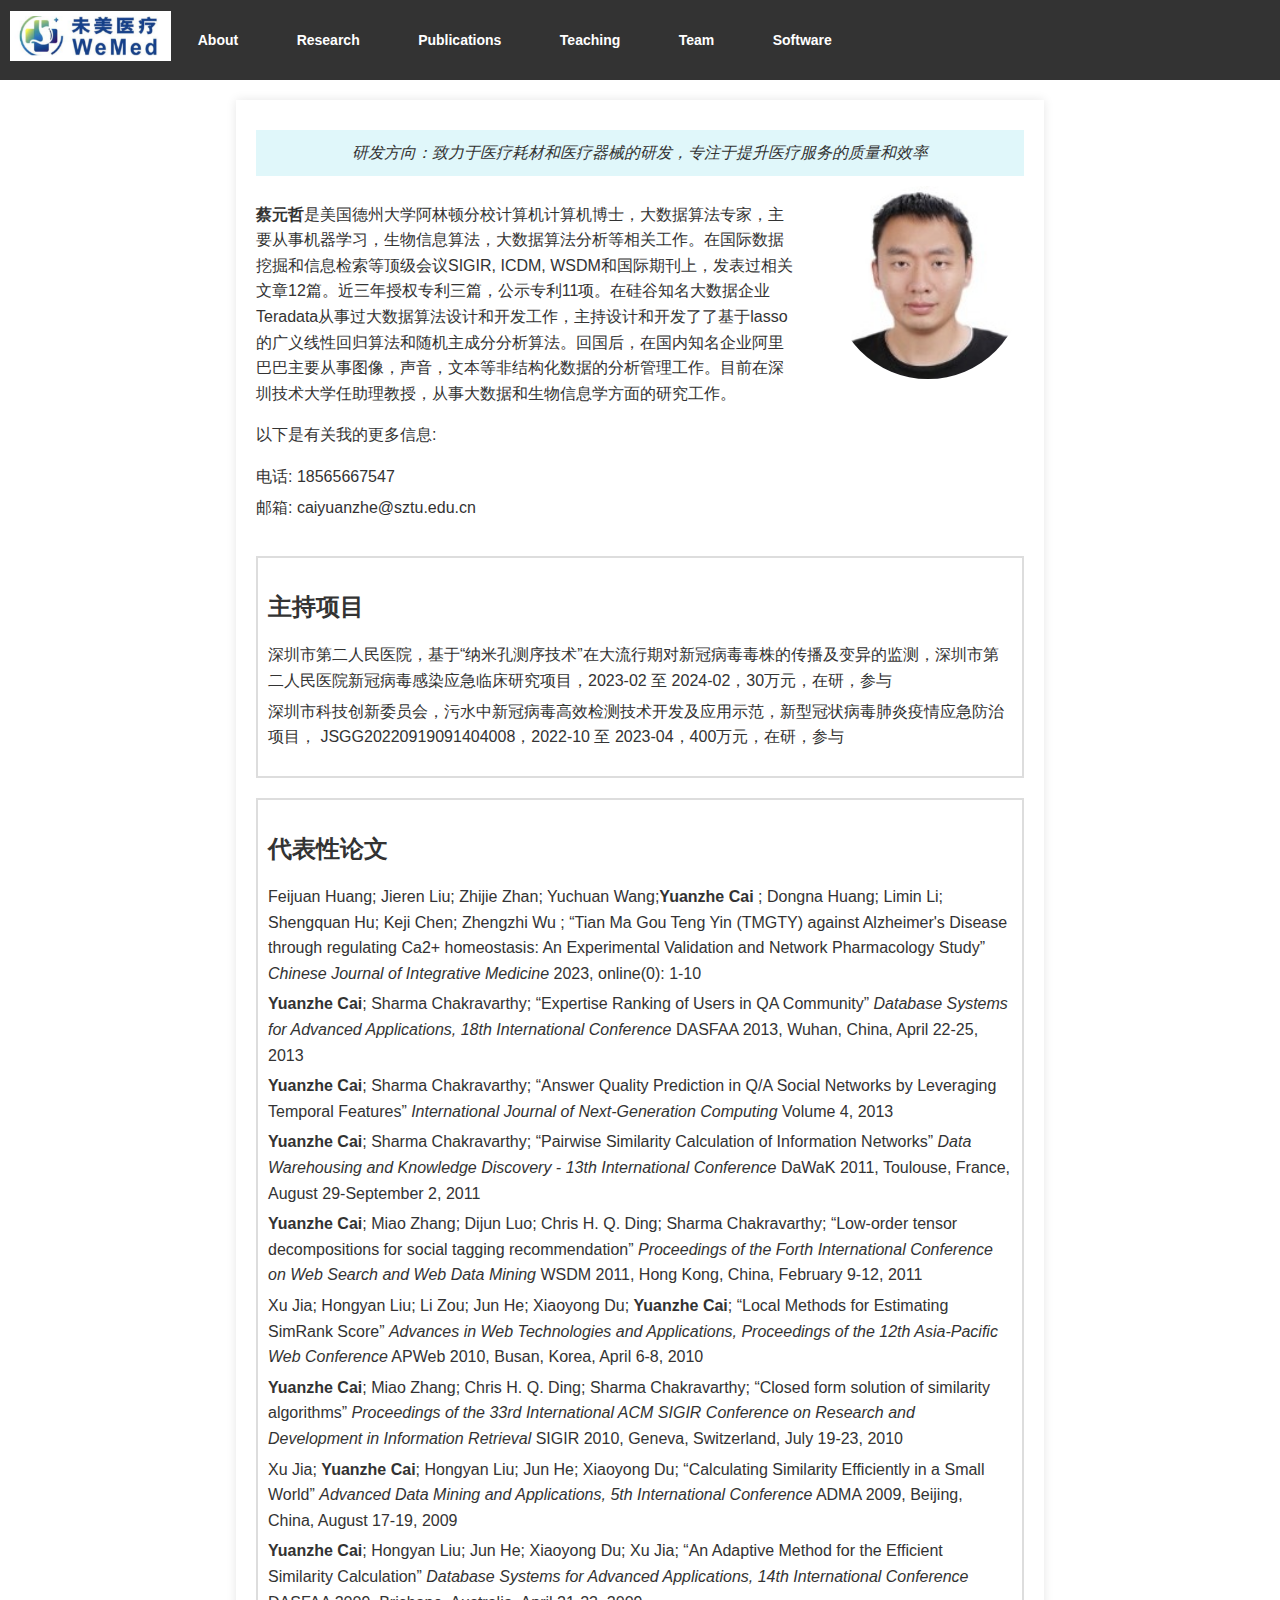
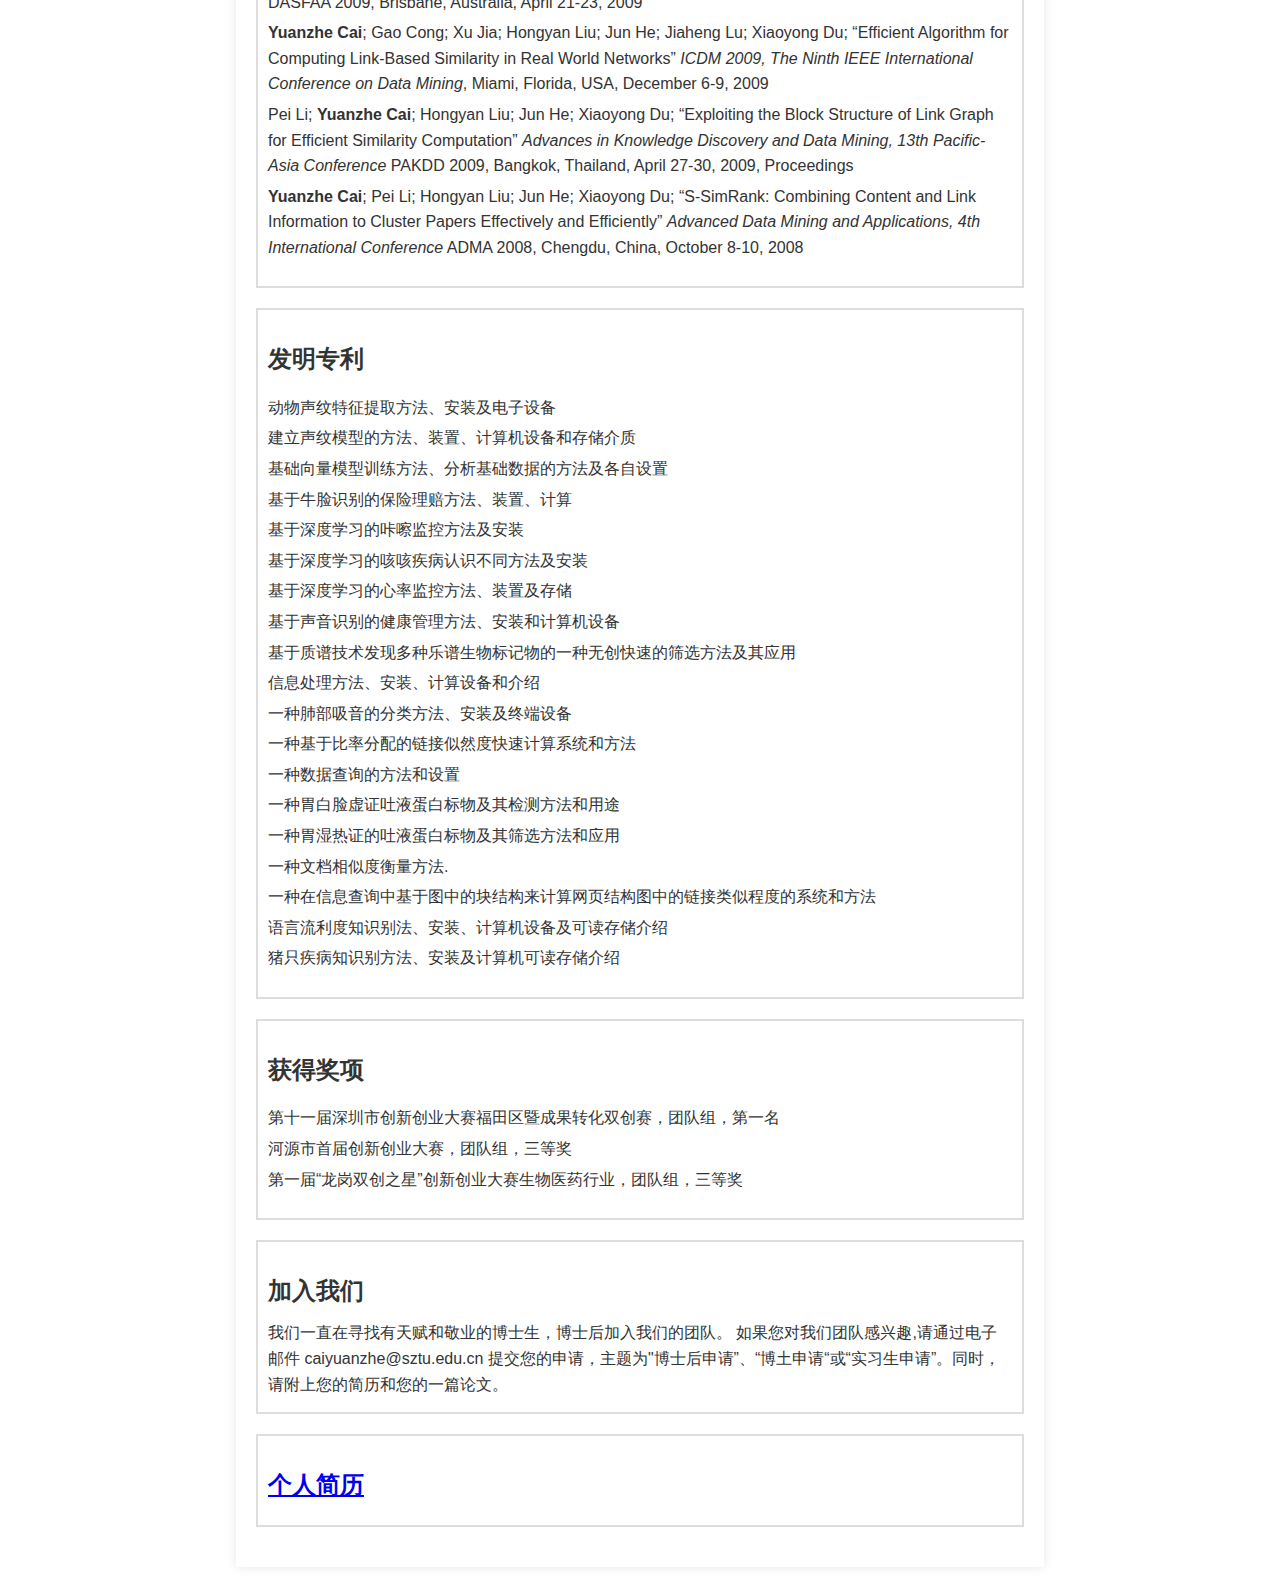
<file: index.html>
<!DOCTYPE html>
<html lang="en">
<head>
    <meta charset="UTF-8">
    <meta name="viewport" content="width=device-width, initial-scale=1.0">
    <title>未美医疗</title>
    <link rel="stylesheet" href="index.css">
</head>
<body>
    <header>
        <nav>
            <div class="logo"><a href="index.html"><img src="logo.png" alt=""></a></div>
            <ul>
                <li><a href="about.html" onclick="loadPage('about.html', event)">About</a></li>
                <li><a href="research.html" onclick="loadPage('research.html', event)">Research</a></li>
                <li><a href="publications.html" onclick="loadPage('publication.html', event)">Publications</a></li>
                <li><a href="teaching.html" onclick="loadPage('teaching.html', event)">Teaching</a></li>
                <li><a href="team.html" onclick="loadPage('team.html', event)">Team</a></li>
                <li><a href="software.html" onclick="loadPage('software.html', event)">Software</a></li>
            </ul>
        </nav>
    </header>
    <main id="main-content">
        <div class="container">
            <div class="header">
                <p class="mission">研发方向：致力于医疗耗材和医疗器械的研发，专注于提升医疗服务的质量和效率</p>
            </div>
            <div class="profile">
                <div class="profile-text">
                    <p><strong>蔡元哲</strong>是美国德州大学阿林顿分校计算机计算机博士，大数据算法专家，主要从事机器学习，生物信息算法，大数据算法分析等相关工作。在国际数据挖掘和信息检索等顶级会议SIGIR, ICDM, WSDM和国际期刊上，发表过相关文章12篇。近三年授权专利三篇，公示专利11项。在硅谷知名大数据企业Teradata从事过大数据算法设计和开发工作，主持设计和开发了了基于lasso的广义线性回归算法和随机主成分分析算法。回国后，在国内知名企业阿里巴巴主要从事图像，声音，文本等非结构化数据的分析管理工作。目前在深圳技术大学任助理教授，从事大数据和生物信息学方面的研究工作。</p>
                    <p>以下是有关我的更多信息:</p>
                    <ul>
                        <li>电话: 18565667547</li>
                        <li>邮箱: caiyuanzhe@sztu.edu.cn</li>
                    </ul>
                </div>
                <div class="profile-photo">
                    <img src="home-page-img.jpg" alt="Jimeng Sun">
                </div>
            </div>
            <div class="news">
                <h2>主持项目</h2>
                <ul>
                    <li>深圳市第二人民医院，基于“纳米孔测序技术”在大流行期对新冠病毒毒株的传播及变异的监测，深圳市第二人民医院新冠病毒感染应急临床研究项目，2023-02 至 2024-02，30万元，在研，参与 </li>
                    <li>深圳市科技创新委员会，污水中新冠病毒高效检测技术开发及应用示范，新型冠状病毒肺炎疫情应急防治项目， JSGG20220919091404008，2022-10 至 2023-04，400万元，在研，参与</li>
            </div>
            <div class="news">
                <h2>代表性论文</h2>
                <ul>
                    <li>Feijuan Huang; Jieren Liu; Zhijie Zhan; Yuchuan Wang;<strong>Yuanzhe Cai</strong> ; Dongna Huang; Limin Li; Shengquan Hu; Keji Chen; Zhengzhi Wu ; “Tian Ma Gou Teng Yin (TMGTY) against Alzheimer's Disease through regulating Ca2+ homeostasis: An Experimental Validation and Network Pharmacology Study” <em>Chinese Journal of Integrative Medicine</em> 2023, online(0): 1-10</li>
                    <li><strong>Yuanzhe Cai</strong>; Sharma Chakravarthy; “Expertise Ranking of Users in QA Community” <em>Database Systems for Advanced Applications, 18th International Conference</em> DASFAA 2013, Wuhan, China, April 22-25, 2013</li>
                    <li><strong>Yuanzhe Cai</strong>; Sharma Chakravarthy; “Answer Quality Prediction in Q/A Social Networks by Leveraging Temporal Features” <em>International Journal of Next-Generation Computing</em> Volume 4, 2013</li>
                    <li><strong>Yuanzhe Cai</strong>; Sharma Chakravarthy; “Pairwise Similarity Calculation of Information Networks” <em>Data Warehousing and Knowledge Discovery - 13th International Conference</em> DaWaK 2011, Toulouse, France, August 29-September 2, 2011</li>
                    <li><strong>Yuanzhe Cai</strong>; Miao Zhang; Dijun Luo; Chris H. Q. Ding; Sharma Chakravarthy; “Low-order tensor decompositions for social tagging recommendation” <em>Proceedings of the Forth International Conference on Web Search and Web Data Mining </em> WSDM 2011, Hong Kong, China, February 9-12, 2011</li>
                    <li>Xu Jia; Hongyan Liu; Li Zou; Jun He; Xiaoyong Du; <strong>Yuanzhe Cai</strong>; “Local Methods for Estimating SimRank Score” <em>Advances in Web Technologies and Applications, Proceedings of the 12th Asia-Pacific Web Conference</em> APWeb 2010, Busan, Korea, April 6-8, 2010</li>
                    <li><strong>Yuanzhe Cai</strong>; Miao Zhang; Chris H. Q. Ding; Sharma Chakravarthy; “Closed form solution of similarity algorithms” <em>Proceedings of the 33rd International ACM SIGIR Conference on Research and Development in Information Retrieval</em> SIGIR 2010, Geneva, Switzerland, July 19-23, 2010</li>
                    <li>Xu Jia; <strong>Yuanzhe Cai</strong>; Hongyan Liu; Jun He; Xiaoyong Du; “Calculating Similarity Efficiently in a Small World” <em>Advanced Data Mining and Applications, 5th International Conference</em> ADMA 2009, Beijing, China, August 17-19, 2009</li>
                    <li><strong>Yuanzhe Cai</strong>; Hongyan Liu; Jun He; Xiaoyong Du; Xu Jia; “An Adaptive Method for the Efficient Similarity Calculation” <em>Database Systems for Advanced Applications, 14th International Conference</em> DASFAA 2009, Brisbane, Australia, April 21-23, 2009</li>
                    <li><strong>Yuanzhe Cai</strong>; Gao Cong; Xu Jia; Hongyan Liu; Jun He; Jiaheng Lu; Xiaoyong Du; “Efficient Algorithm for Computing Link-Based Similarity in Real World Networks” <em>ICDM 2009, The Ninth IEEE International Conference on Data Mining</em>, Miami, Florida, USA, December 6-9, 2009</li>
                    <li>Pei Li; <strong>Yuanzhe Cai</strong>; Hongyan Liu; Jun He; Xiaoyong Du; “Exploiting the Block Structure of Link Graph for Efficient Similarity Computation” <em>Advances in Knowledge Discovery and Data Mining, 13th Pacific-Asia Conference</em> PAKDD 2009, Bangkok, Thailand, April 27-30, 2009, Proceedings</li>
                    <li><strong>Yuanzhe Cai</strong>; Pei Li; Hongyan Liu; Jun He; Xiaoyong Du; “S-SimRank: Combining Content and Link Information to Cluster Papers Effectively and Efficiently” <em>Advanced Data Mining and Applications, 4th International Conference</em> ADMA 2008, Chengdu, China, October 8-10, 2008</li>
            </div>            
            <div class="news">
                <h2>发明专利</h2>
                <ul>
                    <li>动物声纹特征提取方法、安装及电子设备</li>
                    <li>建立声纹模型的方法、装置、计算机设备和存储介质</li>
                    <li>基础向量模型训练方法、分析基础数据的方法及各自设置</li>
                    <li>基于牛脸识别的保险理赔方法、装置、计算</li>
                    <li>基于深度学习的咔嚓监控方法及安装</li>
                    <li>基于深度学习的咳咳疾病认识不同方法及安装</li>
                    <li>基于深度学习的心率监控方法、装置及存储</li>
                    <li>基于声音识别的健康管理方法、安装和计算机设备</li>
                    <li>基于质谱技术发现多种乐谱生物标记物的一种无创快速的筛选方法及其应用</li>
                    <li>信息处理方法、安装、计算设备和介绍</li>
                    <li>一种肺部吸音的分类方法、安装及终端设备</li>
                    <li>一种基于比率分配的链接似然度快速计算系统和方法</li>
                    <li>一种数据查询的方法和设置</li>
                    <li>一种胃白脸虚证吐液蛋白标物及其检测方法和用途</li>
                    <li>一种胃湿热证的吐液蛋白标物及其筛选方法和应用</li>
                    <li>一种文档相似度衡量方法.</li>
                    <li>一种在信息查询中基于图中的块结构来计算网页结构图中的链接类似程度的系统和方法</li>
                    <li>语言流利度知识别法、安装、计算机设备及可读存储介绍</li>
                    <li>猪只疾病知识别方法、安装及计算机可读存储介绍</li>
            </div>
            <div class="news">
                <h2>获得奖项</h2>
                <ul>
                    <li>第十一届深圳市创新创业大赛福田区暨成果转化双创赛，团队组，第一名</li>
                    <li>河源市首届创新创业大赛，团队组，三等奖</li>
                    <li>第一届“龙岗双创之星”创新创业大赛生物医药行业，团队组，三等奖</li>
            </div>
            <div class="news">
                <h2>加入我们</h2>
                <p>我们一直在寻找有天赋和敬业的博士生，博士后加入我们的团队。
                    如果您对我们团队感兴趣,请通过电子邮件 caiyuanzhe@sztu.edu.cn 提交您的申请，主题为"博士后申请”、“博土申请“或“实习生申请”。同时，请附上您的简历和您的一篇论文。</p>
            </div>
            <div class="news">
                <h2><a href="https://dcyye.github.io/cyz.github.io/">个人简历</a></h2>
            </div>
        </div>
    </main>
    <script>
        function loadPage(pageUrl, event) {
            event.preventDefault(); // 阻止默认行为

            fetch(pageUrl)
            .then(response => response.text())
            .then(html => {
                document.getElementById('main-content').innerHTML = html;
            })
            .catch(error => console.error('Error:', error));
        }

        window.onload = function() {
            // 默认加载主页内容
            fetch()
            .then(response => response.text())
            .then(html => {
                document.getElementById('main-content').innerHTML = html;
            })
            .catch(error => console.error('Error:', error));
        }
    </script>
</body>
</html>
</file>
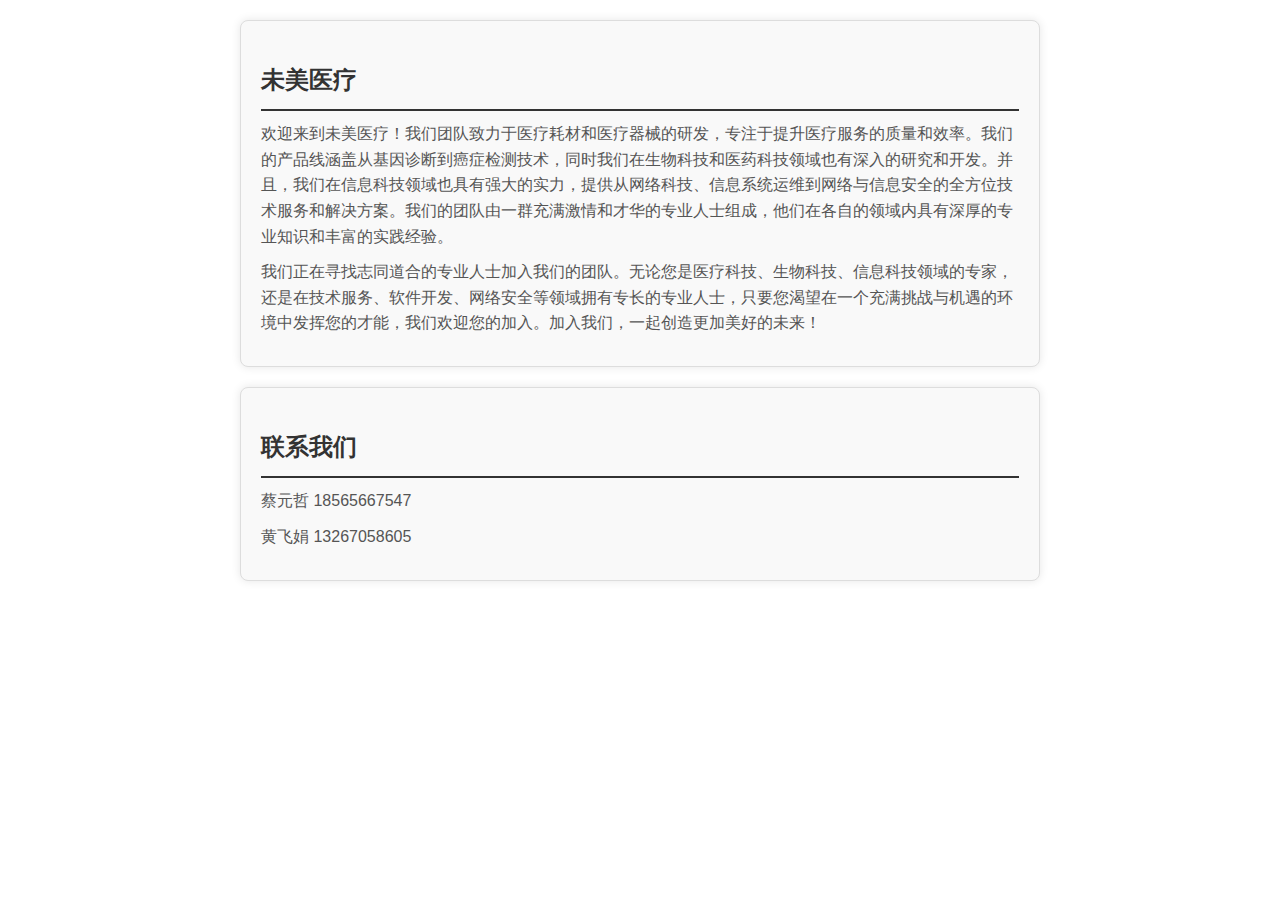
<file: about.html>
<!DOCTYPE html>
<html lang="en">
<head>
    <meta charset="UTF-8">
    <meta name="viewport" content="width=device-width, initial-scale=1.0">
    <title>about</title>
    <link rel="stylesheet" href="about.css">
</head>
<body>
    <main>
        <section id="bio">
            <h2>未美医疗</h2>
            <p>欢迎来到未美医疗！我们团队致力于医疗耗材和医疗器械的研发，专注于提升医疗服务的质量和效率。我们的产品线涵盖从基因诊断到癌症检测技术，同时我们在生物科技和医药科技领域也有深入的研究和开发。并且，我们在信息科技领域也具有强大的实力，提供从网络科技、信息系统运维到网络与信息安全的全方位技术服务和解决方案。我们的团队由一群充满激情和才华的专业人士组成，他们在各自的领域内具有深厚的专业知识和丰富的实践经验。</p>
            <p>我们正在寻找志同道合的专业人士加入我们的团队。无论您是医疗科技、生物科技、信息科技领域的专家，还是在技术服务、软件开发、网络安全等领域拥有专长的专业人士，只要您渴望在一个充满挑战与机遇的环境中发挥您的才能，我们欢迎您的加入。加入我们，一起创造更加美好的未来！</p>
        </p>
        </section>

        <section id="contact">
            <h2>联系我们</h2>
            <p>蔡元哲 18565667547</p>
            <p>黄飞娟 13267058605</p>
        </section>
    </main>
</body>
</html>
</file>
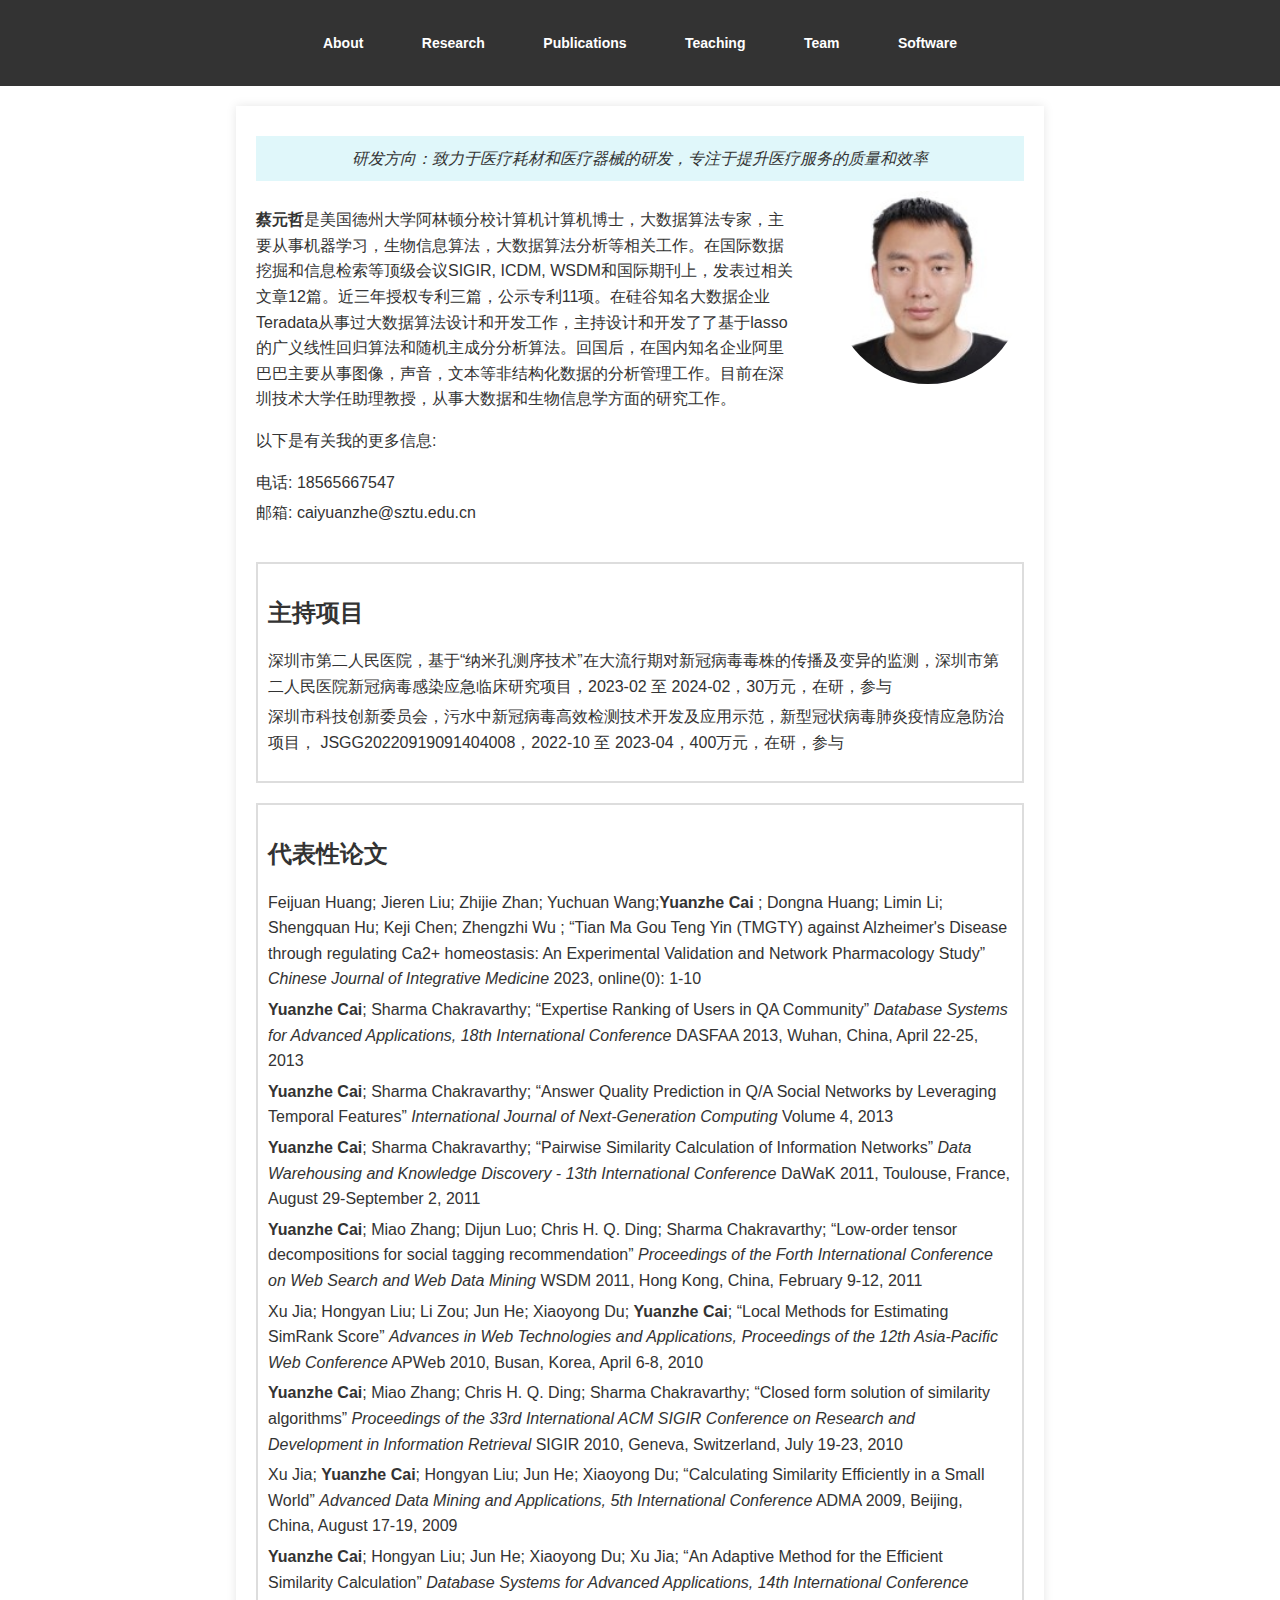
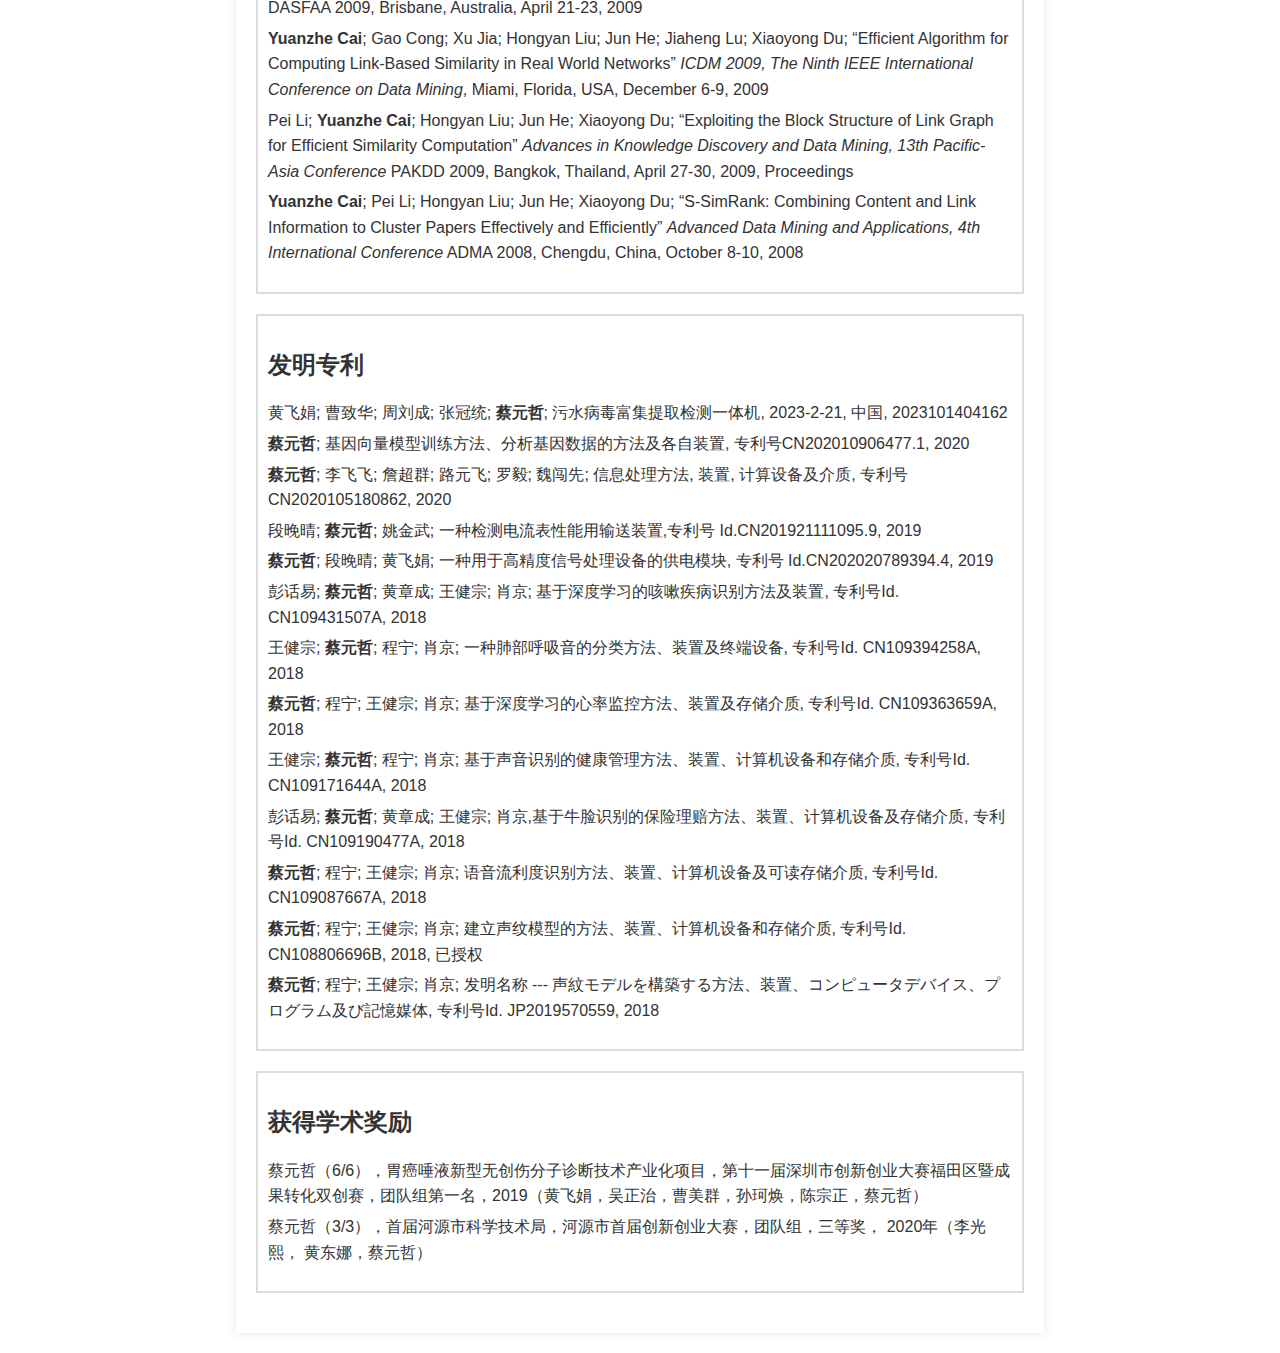
<file: home-page.html>
<!DOCTYPE html>
<html lang="en">
<head>
    <meta charset="UTF-8">
    <meta name="viewport" content="width=device-width, initial-scale=1.0">
    <title>lab</title>
    <link rel="stylesheet" href="home-page.css">
</head>
<body>
    <header>
        <nav>
            <ul>
                <li><a href="about.html" onclick="loadPage('about.html', event)">About</a></li>
                <li><a href="research.html" onclick="loadPage('research.html', event)">Research</a></li>
                <li><a href="publications.html" onclick="loadPage('publication.html', event)">Publications</a></li>
                <li><a href="teaching.html" onclick="loadPage('teaching.html', event)">Teaching</a></li>
                <li><a href="team.html" onclick="loadPage('team.html', event)">Team</a></li>
                <li><a href="software.html" onclick="loadPage('software.html', event)">Software</a></li>
            </ul>
        </nav>
    </header>
    <main id="main-content">
        <div class="container">
            <div class="header">
                <p class="mission">研发方向：致力于医疗耗材和医疗器械的研发，专注于提升医疗服务的质量和效率</p>
            </div>
            <div class="profile">
                <div class="profile-text">
                    <p><strong>蔡元哲</strong>是美国德州大学阿林顿分校计算机计算机博士，大数据算法专家，主要从事机器学习，生物信息算法，大数据算法分析等相关工作。在国际数据挖掘和信息检索等顶级会议SIGIR, ICDM, WSDM和国际期刊上，发表过相关文章12篇。近三年授权专利三篇，公示专利11项。在硅谷知名大数据企业Teradata从事过大数据算法设计和开发工作，主持设计和开发了了基于lasso的广义线性回归算法和随机主成分分析算法。回国后，在国内知名企业阿里巴巴主要从事图像，声音，文本等非结构化数据的分析管理工作。目前在深圳技术大学任助理教授，从事大数据和生物信息学方面的研究工作。</p>
                    <p>以下是有关我的更多信息:</p>
                    <ul>
                        <li>电话: 18565667547</li>
                        <li>邮箱: caiyuanzhe@sztu.edu.cn</li>
                    </ul>
                </div>
                <div class="profile-photo">
                    <img src="home-page-img.jpg" alt="Jimeng Sun">
                </div>
            </div>
            <div class="news">
                <h2>主持项目</h2>
                <ul>
                    <li>深圳市第二人民医院，基于“纳米孔测序技术”在大流行期对新冠病毒毒株的传播及变异的监测，深圳市第二人民医院新冠病毒感染应急临床研究项目，2023-02 至 2024-02，30万元，在研，参与 </li>
                    <li>深圳市科技创新委员会，污水中新冠病毒高效检测技术开发及应用示范，新型冠状病毒肺炎疫情应急防治项目， JSGG20220919091404008，2022-10 至 2023-04，400万元，在研，参与</li>
            </div>
            <div class="news">
                <h2>代表性论文</h2>
                <ul>
                    <li>Feijuan Huang; Jieren Liu; Zhijie Zhan; Yuchuan Wang;<strong>Yuanzhe Cai</strong> ; Dongna Huang; Limin Li; Shengquan Hu; Keji Chen; Zhengzhi Wu ; “Tian Ma Gou Teng Yin (TMGTY) against Alzheimer's Disease through regulating Ca2+ homeostasis: An Experimental Validation and Network Pharmacology Study” <em>Chinese Journal of Integrative Medicine</em> 2023, online(0): 1-10</li>
                    <li><strong>Yuanzhe Cai</strong>; Sharma Chakravarthy; “Expertise Ranking of Users in QA Community” <em>Database Systems for Advanced Applications, 18th International Conference</em> DASFAA 2013, Wuhan, China, April 22-25, 2013</li>
                    <li><strong>Yuanzhe Cai</strong>; Sharma Chakravarthy; “Answer Quality Prediction in Q/A Social Networks by Leveraging Temporal Features” <em>International Journal of Next-Generation Computing</em> Volume 4, 2013</li>
                    <li><strong>Yuanzhe Cai</strong>; Sharma Chakravarthy; “Pairwise Similarity Calculation of Information Networks” <em>Data Warehousing and Knowledge Discovery - 13th International Conference</em> DaWaK 2011, Toulouse, France, August 29-September 2, 2011</li>
                    <li><strong>Yuanzhe Cai</strong>; Miao Zhang; Dijun Luo; Chris H. Q. Ding; Sharma Chakravarthy; “Low-order tensor decompositions for social tagging recommendation” <em>Proceedings of the Forth International Conference on Web Search and Web Data Mining </em> WSDM 2011, Hong Kong, China, February 9-12, 2011</li>
                    <li>Xu Jia; Hongyan Liu; Li Zou; Jun He; Xiaoyong Du; <strong>Yuanzhe Cai</strong>; “Local Methods for Estimating SimRank Score” <em>Advances in Web Technologies and Applications, Proceedings of the 12th Asia-Pacific Web Conference</em> APWeb 2010, Busan, Korea, April 6-8, 2010</li>
                    <li><strong>Yuanzhe Cai</strong>; Miao Zhang; Chris H. Q. Ding; Sharma Chakravarthy; “Closed form solution of similarity algorithms” <em>Proceedings of the 33rd International ACM SIGIR Conference on Research and Development in Information Retrieval</em> SIGIR 2010, Geneva, Switzerland, July 19-23, 2010</li>
                    <li>Xu Jia; <strong>Yuanzhe Cai</strong>; Hongyan Liu; Jun He; Xiaoyong Du; “Calculating Similarity Efficiently in a Small World” <em>Advanced Data Mining and Applications, 5th International Conference</em> ADMA 2009, Beijing, China, August 17-19, 2009</li>
                    <li><strong>Yuanzhe Cai</strong>; Hongyan Liu; Jun He; Xiaoyong Du; Xu Jia; “An Adaptive Method for the Efficient Similarity Calculation” <em>Database Systems for Advanced Applications, 14th International Conference</em> DASFAA 2009, Brisbane, Australia, April 21-23, 2009</li>
                    <li><strong>Yuanzhe Cai</strong>; Gao Cong; Xu Jia; Hongyan Liu; Jun He; Jiaheng Lu; Xiaoyong Du; “Efficient Algorithm for Computing Link-Based Similarity in Real World Networks” <em>ICDM 2009, The Ninth IEEE International Conference on Data Mining</em>, Miami, Florida, USA, December 6-9, 2009</li>
                    <li>Pei Li; <strong>Yuanzhe Cai</strong>; Hongyan Liu; Jun He; Xiaoyong Du; “Exploiting the Block Structure of Link Graph for Efficient Similarity Computation” <em>Advances in Knowledge Discovery and Data Mining, 13th Pacific-Asia Conference</em> PAKDD 2009, Bangkok, Thailand, April 27-30, 2009, Proceedings</li>
                    <li><strong>Yuanzhe Cai</strong>; Pei Li; Hongyan Liu; Jun He; Xiaoyong Du; “S-SimRank: Combining Content and Link Information to Cluster Papers Effectively and Efficiently” <em>Advanced Data Mining and Applications, 4th International Conference</em> ADMA 2008, Chengdu, China, October 8-10, 2008</li>
            </div>            
            <div class="news">
                <h2>发明专利</h2>
                <ul>
                    <li>黄飞娟; 曹致华; 周刘成; 张冠统; <strong>蔡元哲</strong>; 污水病毒富集提取检测一体机, 2023-2-21, 中国, 2023101404162 </li>
                    <li><strong>蔡元哲</strong>; 基因向量模型训练方法、分析基因数据的方法及各自装置, 专利号CN202010906477.1, 2020 </li>
                    <li><strong>蔡元哲</strong>; 李飞飞; 詹超群; 路元飞; 罗毅; 魏闯先; 信息处理方法, 装置, 计算设备及介质, 专利号CN2020105180862, 2020 </li>
                    <li>段晚晴; <strong>蔡元哲</strong>; 姚金武; 一种检测电流表性能用输送装置,专利号 Id.CN201921111095.9, 2019 </li>
                    <li><strong>蔡元哲</strong>; 段晚晴; 黄飞娟; 一种用于高精度信号处理设备的供电模块, 专利号 Id.CN202020789394.4, 2019 </li>
                    <li>彭话易; <strong>蔡元哲</strong>; 黄章成; 王健宗; 肖京; 基于深度学习的咳嗽疾病识别方法及装置, 专利号Id. CN109431507A, 2018 </li>
                    <li>王健宗; <strong>蔡元哲</strong>; 程宁; 肖京; 一种肺部呼吸音的分类方法、装置及终端设备, 专利号Id. CN109394258A, 2018 </li>
                    <li><strong>蔡元哲</strong>; 程宁; 王健宗; 肖京; 基于深度学习的心率监控方法、装置及存储介质, 专利号Id. CN109363659A, 2018 </li>
                    <li>王健宗; <strong>蔡元哲</strong>; 程宁; 肖京; 基于声音识别的健康管理方法、装置、计算机设备和存储介质, 专利号Id. CN109171644A, 2018 </li>
                    <li>彭话易; <strong>蔡元哲</strong>; 黄章成; 王健宗; 肖京,基于牛脸识别的保险理赔方法、装置、计算机设备及存储介质, 专利号Id. CN109190477A, 2018 </li>
                    <li><strong>蔡元哲</strong>; 程宁; 王健宗; 肖京; 语音流利度识别方法、装置、计算机设备及可读存储介质, 专利号Id. CN109087667A, 2018 </li>
                    <li><strong>蔡元哲</strong>; 程宁; 王健宗; 肖京; 建立声纹模型的方法、装置、计算机设备和存储介质, 专利号Id. CN108806696B, 2018, 已授权 </li>
                    <li><strong>蔡元哲</strong>; 程宁; 王健宗; 肖京; 发明名称 ---  声紋モデルを構築する方法、装置、コンピュータデバイス、プログラム及び記憶媒体, 专利号Id. JP2019570559, 2018 </li>
            </div>
            <div class="news">
                <h2>获得学术奖励</h2>
                <ul>
                    <li>蔡元哲（6/6），胃癌唾液新型无创伤分子诊断技术产业化项目，第十一届深圳市创新创业大赛福田区暨成果转化双创赛，团队组第一名，2019（黄飞娟，吴正治，曹美群，孙珂焕，陈宗正，蔡元哲）</li>
                    <li>蔡元哲（3/3），首届河源市科学技术局，河源市首届创新创业大赛，团队组，三等奖， 2020年（李光熙， 黄东娜，蔡元哲）</li>
            </div>
        </div>
    </main>
    <script>
        function loadPage(pageUrl, event) {
            event.preventDefault(); // 阻止默认行为

            fetch(pageUrl)
            .then(response => response.text())
            .then(html => {
                document.getElementById('main-content').innerHTML = html;
            })
            .catch(error => console.error('Error:', error));
        }

        window.onload = function() {
            // 默认加载主页内容
            fetch()
            .then(response => response.text())
            .then(html => {
                document.getElementById('main-content').innerHTML = html;
            })
            .catch(error => console.error('Error:', error));
        }
    </script>
</body>
</html>
</file>
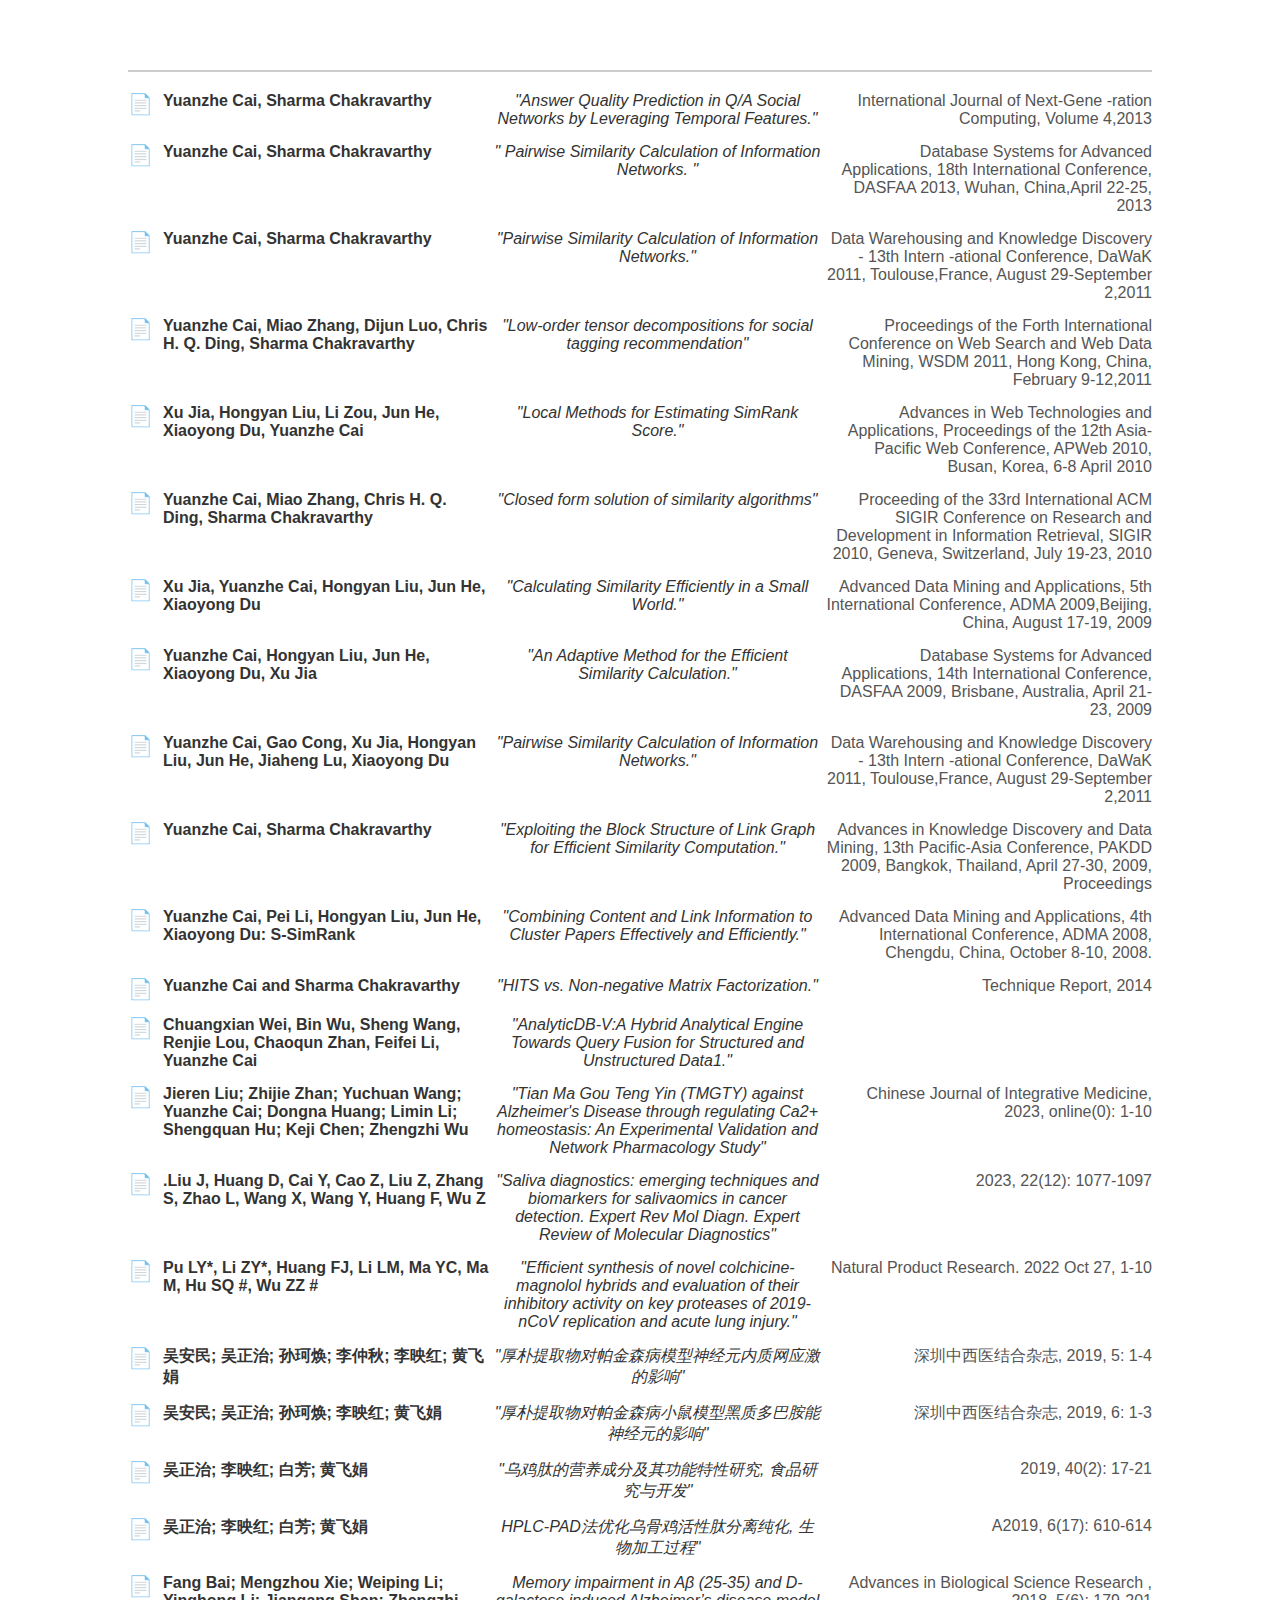
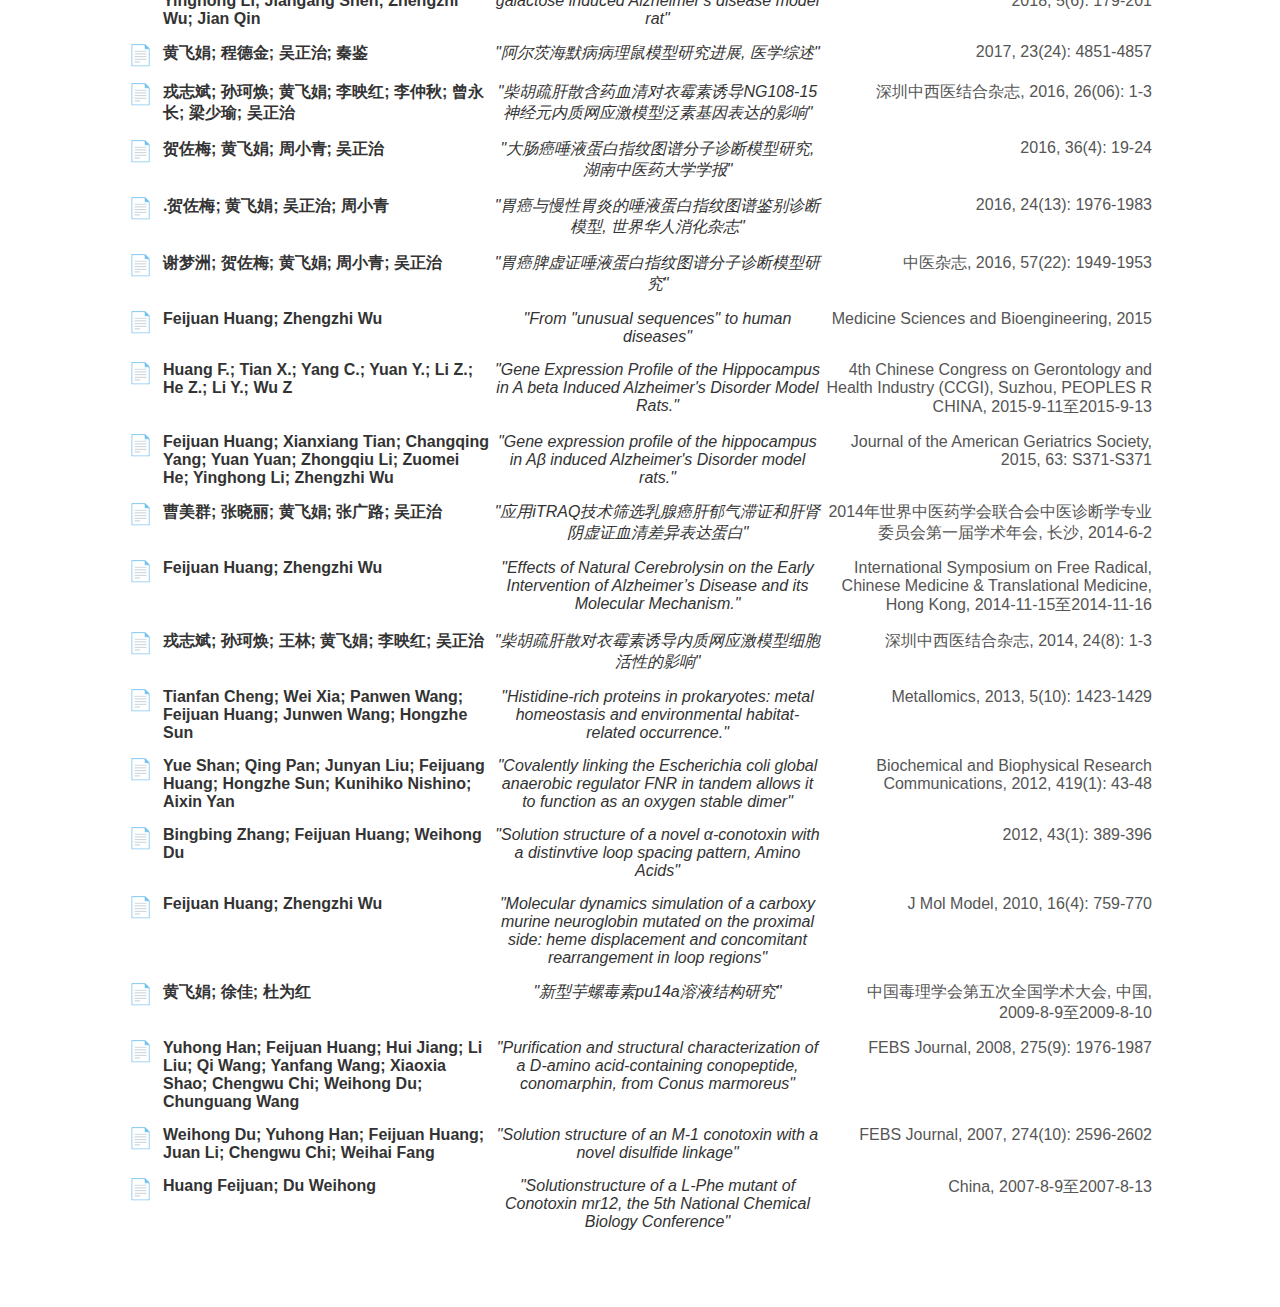
<file: publication.html>
<!DOCTYPE html>
<html lang="en">

<head>
    <meta charset="UTF-8">
    <meta name="viewport" content="width=device-width, initial-scale=1.0">
    <title>Publications</title>
    <link rel="stylesheet" href="publication.css">
</head>

<body>
    <div class="container">
        
        <section class="publications">
            <div class="year-section">
                <h2></h2>
                <ul>
                    <li>
                        <span class="icon">📄</span>
                        <span class="authors">Yuanzhe Cai, Sharma Chakravarthy</span>
                        <span class="title">"Answer Quality Prediction in Q/A Social Networks by
                            Leveraging Temporal
                            Features."</span>
                        <span class="publication">International Journal of Next-Gene -ration
                            Computing,
                            Volume
                            4,2013</span>
                    </li>
                    <li>
                        <span class="icon">📄</span>
                        <span class="authors">Yuanzhe Cai, Sharma Chakravarthy</span>
                        <span class="title">" Pairwise Similarity Calculation of Information
                            Networks. "</span>
                        <span class="publication">Database Systems for Advanced Applications, 18th
                            International
                            Conference, DASFAA 2013, Wuhan, China,April 22-25, 2013</span>
                    </li>
                    <li>
                        <span class="icon">📄</span>
                        <span class="authors">Yuanzhe Cai, Sharma Chakravarthy</span>
                        <span class="title">"Pairwise Similarity Calculation of Information
                            Networks."</span>
                        <span class="publication">Data Warehousing and Knowledge Discovery - 13th
                            Intern -ational
                            Conference, DaWaK 2011, Toulouse,France, August
                            29-September 2,2011</span>
                    </li>
                    <li>
                        <span class="icon">📄</span>
                        <span class="authors">Yuanzhe Cai, Miao Zhang, Dijun Luo, Chris H. Q. Ding, Sharma
                            Chakravarthy</span>
                        <span class="title">"Low-order tensor decompositions for social tagging recommendation"</span>
                        <span class="publication">Proceedings of the Forth International Conference on Web Search and
                            Web Data Mining, WSDM 2011, Hong Kong, China,
                            February 9-12,2011</span>
                    </li>
                    <li>
                        <span class="icon">📄</span>
                        <span class="authors">Xu Jia, Hongyan Liu, Li Zou, Jun He, Xiaoyong Du, Yuanzhe Cai</span>
                        <span class="title">"Local Methods for Estimating SimRank Score."</span>
                        <span class="publication">Advances in Web Technologies and Applications, Proceedings of the 12th
                            Asia-Pacific Web Conference, APWeb 2010, Busan,
                            Korea, 6-8 April 2010</span>
                    </li>
                    <li>
                        <span class="icon">📄</span>
                        <span class="authors">Yuanzhe Cai, Miao Zhang, Chris H. Q. Ding, Sharma Chakravarthy</span>
                        <span class="title">"Closed form solution of similarity algorithms"</span>
                        <span class="publication">Proceeding of the 33rd International ACM SIGIR Conference on Research
                            and Development in Information Retrieval, SIGIR
                            2010, Geneva, Switzerland, July 19-23, 2010</span>
                    </li>
                    <li>
                        <span class="icon">📄</span>
                        <span class="authors">Xu Jia, Yuanzhe Cai, Hongyan Liu, Jun He, Xiaoyong Du</span>
                        <span class="title">"Calculating Similarity Efficiently in a Small World."</span>
                        <span class="publication">Advanced Data Mining and Applications, 5th International Conference,
                            ADMA 2009,Beijing, China, August 17-19, 2009</span>
                    </li>
                    <li>
                        <span class="icon">📄</span>
                        <span class="authors">Yuanzhe Cai, Hongyan Liu, Jun He, Xiaoyong Du, Xu Jia</span>
                        <span class="title">"An Adaptive Method for the Efficient Similarity Calculation."</span>
                        <span class="publication">Database Systems for Advanced Applications, 14th International
                            Conference, DASFAA 2009, Brisbane, Australia, April
                            21-23, 2009</span>
                    </li>
                    <li>
                        <span class="icon">📄</span>
                        <span class="authors">Yuanzhe Cai, Gao Cong, Xu Jia, Hongyan Liu, Jun He, Jiaheng Lu, Xiaoyong
                            Du</span>
                        <span class="title">"Pairwise Similarity Calculation of Information Networks."</span>
                        <span class="publication">Data Warehousing and Knowledge Discovery - 13th Intern -ational
                            Conference, DaWaK 2011,
                            Toulouse,France, August
                            29-September 2,2011</span>
                    </li>
                    <!-- 10 -->
                    <li>
                        <span class="icon">📄</span>
                        <span class="authors">Yuanzhe Cai, Sharma Chakravarthy</span>
                        <span class="title">"Exploiting the Block Structure of Link Graph for Efficient Similarity
                            Computation."</span>
                        <span class="publication">Advances in Knowledge Discovery and Data Mining, 13th Pacific-Asia
                            Conference, PAKDD 2009, Bangkok, Thailand, April
                            27-30, 2009, Proceedings</span>
                    </li>
                    <!-- 11 -->
                    <li>
                        <span class="icon">📄</span>
                        <span class="authors">Yuanzhe Cai, Pei Li, Hongyan Liu, Jun He, Xiaoyong Du: S-SimRank</span>
                        <span class="title">"Combining Content and Link Information to Cluster Papers Effectively and
                            Efficiently."</span>
                        <span class="publication">Advanced Data Mining and Applications, 4th International Conference,
                            ADMA 2008, Chengdu, China, October 8-10, 2008.
                        </span>
                    </li>
                    <!-- 12 -->
                    <li>
                        <span class="icon">📄</span>
                        <span class="authors">Yuanzhe Cai and Sharma Chakravarthy</span>
                        <span class="title">"HITS vs. Non-negative Matrix Factorization."</span>
                        <span class="publication">Technique Report, 2014</span>
                    </li>
                    <!-- 13 -->
                    <li>
                        <span class="icon">📄</span>
                        <span class="authors">Chuangxian Wei, Bin Wu, Sheng Wang, Renjie Lou, Chaoqun Zhan, Feifei Li,
                            Yuanzhe Cai</span>
                        <span class="title">"AnalyticDB-V:A Hybrid Analytical Engine Towards Query Fusion for Structured
                            and Unstructured Data1."</span>
                        <span class="publication"></span>
                    </li>
                    <!-- 14 -->
                    <li>
                        <span class="icon">📄</span>
                        <span class="authors">Jieren Liu; Zhijie Zhan; Yuchuan Wang; Yuanzhe Cai; Dongna Huang; Limin
                            Li; Shengquan Hu; Keji Chen; Zhengzhi Wu</span>
                        <span class="title">"Tian Ma Gou Teng Yin (TMGTY) against Alzheimer's Disease through regulating
                            Ca2+ homeostasis: An Experimental Validation
                            and Network Pharmacology Study"</span>
                        <span class="publication">Chinese Journal of Integrative Medicine, 2023, online(0): 1-10</span>
                    </li>
                    <!-- 15 -->
                    <li>
                        <span class="icon">📄</span>
                        <span class="authors">.Liu J, Huang D, Cai Y, Cao Z, Liu Z, Zhang S, Zhao L, Wang X, Wang Y,
                            Huang F, Wu Z</span>
                        <span class="title">"Saliva diagnostics: emerging techniques and biomarkers for salivaomics in
                            cancer detection. Expert Rev Mol Diagn. Expert
                            Review of Molecular Diagnostics"</span>
                        <span class="publication">2023, 22(12): 1077-1097</span>
                    </li>
                    <!-- 16 -->
                    <li>
                        <span class="icon">📄</span>
                        <span class="authors">Pu LY*, Li ZY*, Huang FJ, Li LM, Ma YC, Ma M, Hu SQ #, Wu ZZ #</span>
                        <span class="title">"Efficient synthesis of novel colchicine-magnolol hybrids and evaluation of
                            their inhibitory activity on key proteases of
                            2019-nCoV replication and acute lung injury."</span>
                        <span class="publication">Natural Product Research. 2022 Oct 27, 1-10</span>
                    </li>
                    <!-- 17-->
                    <li>
                        <span class="icon">📄</span>
                        <span class="authors">吴安民; 吴正治; 孙珂焕; 李仲秋; 李映红; 黄飞娟</span>
                        <span class="title">"厚朴提取物对帕金森病模型神经元内质网应激的影响"</span>
                        <span class="publication">深圳中西医结合杂志, 2019, 5: 1-4</span>
                    </li>
                    <!-- 18 -->
                    <li>
                        <span class="icon">📄</span>
                        <span class="authors">吴安民; 吴正治; 孙珂焕; 李映红; 黄飞娟</span>
                        <span class="title">"厚朴提取物对帕金森病小鼠模型黑质多巴胺能神经元的影响"</span>
                        <span class="publication">深圳中西医结合杂志, 2019, 6: 1-3</span>
                    </li>
                    <!-- 19 -->
                    <li>
                        <span class="icon">📄</span>
                        <span class="authors">吴正治; 李映红; 白芳; 黄飞娟</span>
                        <span class="title">"乌鸡肽的营养成分及其功能特性研究, 食品研究与开发"</span>
                        <span class="publication">2019, 40(2): 17-21</span>
                    </li>
                    <!-- 20 -->
                    <li>
                        <span class="icon">📄</span>
                        <span class="authors">吴正治; 李映红; 白芳; 黄飞娟</span>
                        <span class="title">HPLC-PAD法优化乌骨鸡活性肽分离纯化, 生物加工过程"</span>
                        <span class="publication">A2019, 6(17): 610-614</span>
                    </li>
                    <!-- 21 -->
                    <li>
                        <span class="icon">📄</span>
                        <span class="authors">Fang Bai; Mengzhou Xie; Weiping Li; Yinghong Li; Jiangang Shen; Zhengzhi
                            Wu; Jian Qin</span>
                        <span class="title">Memory impairment in Aβ (25-35) and D-galactose induced Alzheimer’s disease
                            model rat"</span>
                        <span class="publication">Advances in Biological Science Research , 2018, 5(6): 179-201</span>
                    </li>
                    <!-- 22 -->
                    <li>
                        <span class="icon">📄</span>
                        <span class="authors">黄飞娟; 程德金; 吴正治; 秦鉴</span>
                        <span class="title">"阿尔茨海默病病理鼠模型研究进展, 医学综述"</span>
                        <span class="publication">2017, 23(24): 4851-4857</span>
                    </li>
                    <!-- 23 -->
                    <li>
                        <span class="icon">📄</span>
                        <span class="authors">戎志斌; 孙珂焕; 黄飞娟; 李映红; 李仲秋; 曾永长; 梁少瑜; 吴正治</span>
                        <span class="title">"柴胡疏肝散含药血清对衣霉素诱导NG108-15神经元内质网应激模型泛素基因表达的影响"</span>
                        <span class="publication">深圳中西医结合杂志, 2016, 26(06): 1-3</span>
                    </li>
                    <!-- 24 -->
                    <li>
                        <span class="icon">📄</span>
                        <span class="authors">贺佐梅; 黄飞娟; 周小青; 吴正治</span>
                        <span class="title">"大肠癌唾液蛋白指纹图谱分子诊断模型研究, 湖南中医药大学学报"</span>
                        <span class="publication">2016, 36(4): 19-24</span>
                    </li>
                    <!-- 25 -->
                    <li>
                        <span class="icon">📄</span>
                        <span class="authors">.贺佐梅; 黄飞娟; 吴正治; 周小青</span>
                        <span class="title">"胃癌与慢性胃炎的唾液蛋白指纹图谱鉴别诊断模型, 世界华人消化杂志"</span>
                        <span class="publication">2016, 24(13): 1976-1983</span>
                    </li>
                    <!-- 26 -->
                    <li>
                        <span class="icon">📄</span>
                        <span class="authors">谢梦洲; 贺佐梅; 黄飞娟; 周小青; 吴正治</span>
                        <span class="title">"胃癌脾虚证唾液蛋白指纹图谱分子诊断模型研究"</span>
                        <span class="publication">中医杂志, 2016, 57(22): 1949-1953</span>
                    </li>
                    <!-- 27 -->
                    <li>
                        <span class="icon">📄</span>
                        <span class="authors">Feijuan Huang; Zhengzhi Wu</span>
                        <span class="title">"From "unusual sequences" to human diseases"</span>
                        <span class="publication">Medicine Sciences and Bioengineering, 2015</span>
                    </li>
                    <!-- 28 -->
                    <li>
                        <span class="icon">📄</span>
                        <span class="authors">Huang F.; Tian X.; Yang C.; Yuan Y.; Li Z.; He Z.; Li Y.; Wu Z</span>
                        <span class="title">"Gene Expression Profile of the Hippocampus in A beta Induced Alzheimer's
                            Disorder Model Rats."</span>
                        <span class="publication">4th Chinese Congress on Gerontology and Health Industry (CCGI),
                            Suzhou, PEOPLES R CHINA, 2015-9-11至2015-9-13</span>
                    </li>
                    <!-- 29 -->
                    <li>
                        <span class="icon">📄</span>
                        <span class="authors">Feijuan Huang; Xianxiang Tian; Changqing Yang; Yuan Yuan; Zhongqiu Li;
                            Zuomei He; Yinghong Li; Zhengzhi Wu</span>
                        <span class="title">"Gene expression profile of the hippocampus in Aβ induced Alzheimer's
                            Disorder model rats."</span>
                        <span class="publication">Journal of the American Geriatrics Society, 2015, 63: S371-S371</span>
                    </li>
                    <!-- 30-->
                    <li>
                        <span class="icon">📄</span>
                        <span class="authors">曹美群; 张晓丽; 黄飞娟; 张广路; 吴正治</span>
                        <span class="title">"应用iTRAQ技术筛选乳腺癌肝郁气滞证和肝肾阴虚证血清差异表达蛋白"</span>
                        <span class="publication">2014年世界中医药学会联合会中医诊断学专业委员会第一届学术年会, 长沙, 2014-6-2</span>
                    </li>
                    <!-- 31 -->
                    <li>
                        <span class="icon">📄</span>
                        <span class="authors">Feijuan Huang; Zhengzhi Wu</span>
                        <span class="title">"Effects of Natural Cerebrolysin on the Early Intervention of Alzheimer’s
                            Disease and its Molecular Mechanism."</span>
                        <span class="publication">International Symposium on Free Radical, Chinese Medicine &
                            Translational Medicine, Hong Kong, 2014-11-15至2014-11-16</span>
                    </li>
                    <!-- 32 -->
                    <li>
                        <span class="icon">📄</span>
                        <span class="authors">戎志斌; 孙珂焕; 王林; 黄飞娟; 李映红; 吴正治</span>
                        <span class="title">"柴胡疏肝散对衣霉素诱导内质网应激模型细胞活性的影响"</span>
                        <span class="publication">深圳中西医结合杂志, 2014, 24(8): 1-3</span>
                    </li>
                    <!-- 33 -->
                    <li>
                        <span class="icon">📄</span>
                        <span class="authors">Tianfan Cheng; Wei Xia; Panwen Wang; Feijuan Huang; Junwen Wang; Hongzhe
                            Sun</span>
                        <span class="title">"Histidine-rich proteins in prokaryotes: metal homeostasis and environmental
                            habitat-related occurrence."</span>
                        <span class="publication">Metallomics, 2013, 5(10): 1423-1429</span>
                    </li>
                    <!-- 34 -->
                    <li>
                        <span class="icon">📄</span>
                        <span class="authors">Yue Shan; Qing Pan; Junyan Liu; Feijuang Huang; Hongzhe Sun; Kunihiko
                            Nishino; Aixin Yan</span>
                        <span class="title">"Covalently linking the Escherichia coli global anaerobic regulator FNR in
                            tandem allows it to function as an oxygen
                            stable dimer"</span>
                        <span class="publication">Biochemical and Biophysical Research Communications, 2012, 419(1):
                            43-48</span>
                    </li>
                    <!-- 35 -->
                    <li>
                        <span class="icon">📄</span>
                        <span class="authors">Bingbing Zhang; Feijuan Huang; Weihong Du</span>
                        <span class="title">"Solution structure of a novel α-conotoxin with a distinvtive loop spacing
                            pattern, Amino Acids"</span>
                        <span class="publication">2012, 43(1): 389-396</span>
                    </li>
                    <!-- 36 -->
                    <li>
                        <span class="icon">📄</span>
                        <span class="authors">Feijuan Huang; Zhengzhi Wu</span>
                        <span class="title">"Molecular dynamics simulation of a carboxy murine neuroglobin mutated on
                            the proximal side: heme displacement and
                            concomitant rearrangement in loop regions"</span>
                        <span class="publication">J Mol Model, 2010, 16(4): 759-770</span>
                    </li>
                    <!-- 37 -->
                    <li>
                        <span class="icon">📄</span>
                        <span class="authors">黄飞娟; 徐佳; 杜为红</span>
                        <span class="title">"新型芋螺毒素pu14a溶液结构研究"</span>
                        <span class="publication">中国毒理学会第五次全国学术大会, 中国, 2009-8-9至2009-8-10</span>
                    </li>
                    <!-- 38 -->
                    <li>
                        <span class="icon">📄</span>
                        <span class="authors">Yuhong Han; Feijuan Huang; Hui Jiang; Li Liu; Qi Wang; Yanfang Wang;
                            Xiaoxia Shao; Chengwu Chi; Weihong Du; Chunguang
                            Wang</span>
                        <span class="title">"Purification and structural characterization of a D-amino acid-containing
                            conopeptide, conomarphin, from Conus marmoreus"</span>
                        <span class="publication">FEBS Journal, 2008, 275(9): 1976-1987</span>
                    </li>
                    <!-- 39 -->
                    <li>
                        <span class="icon">📄</span>
                        <span class="authors">Weihong Du; Yuhong Han; Feijuan Huang; Juan Li; Chengwu Chi; Weihai
                            Fang</span>
                        <span class="title">"Solution structure of an M-1 conotoxin with a novel disulfide
                            linkage"</span>
                        <span class="publication">FEBS Journal, 2007, 274(10): 2596-2602</span>
                    </li>
                    <!-- 40 -->
                    <li>
                        <span class="icon">📄</span>
                        <span class="authors">Huang Feijuan; Du Weihong</span>
                        <span class="title">"Solutionstructure of a L-Phe mutant of Conotoxin mr12, the 5th National
                            Chemical Biology Conference"</span>
                        <span class="publication">China, 2007-8-9至2007-8-13</span>
                    </li>

            </div>
            <!-- 可以添加更多年份和对应的论文条目 -->
        </section>
    </div>
</body>

</html>
</file>
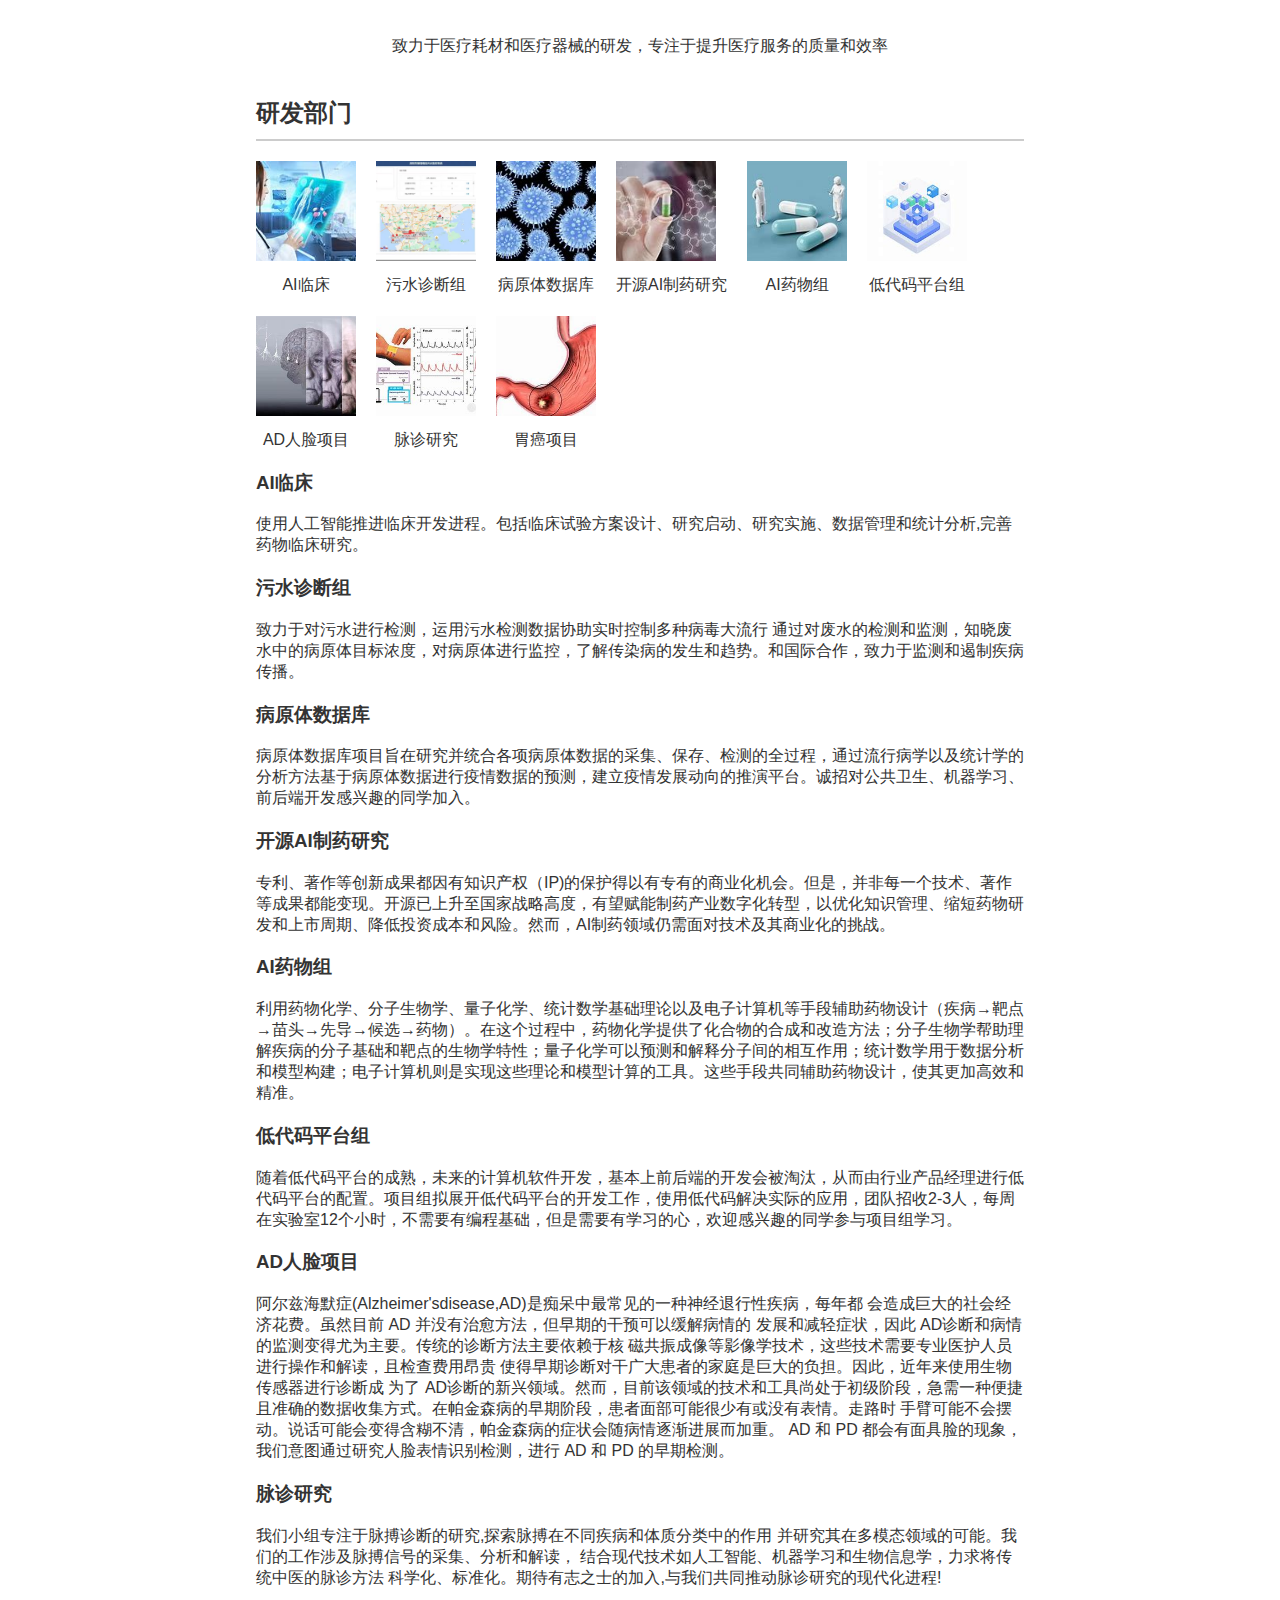
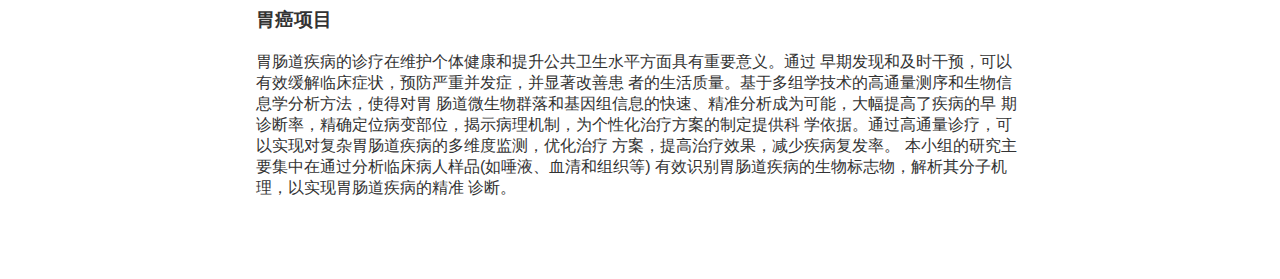
<file: research.html>
<!DOCTYPE html>
<html lang="en">
<head>
    <meta charset="UTF-8">
    <meta name="viewport" content="width=device-width, initial-scale=1.0">
    <title>research</title>
    <style>
        body {
            font-family: Arial, sans-serif;
            background-color: #ffffff;
            color: #333333;
            margin: 0;
            padding: 0;
        }
        .container {
            width: 60%;
            margin: auto;
            padding: 20px;
        }
        .header {
            text-align: center;
            margin-bottom: 40px;
        }
        .section {
            margin-bottom: 60px;
        }
        .section-title {
            font-size: 24px;
            font-weight: bold;
            margin-bottom: 20px;
            border-bottom: 2px solid #cccccc;
            padding-bottom: 10px;
        }
        .image-grid {
            display: flex;
            flex-wrap: wrap;
            gap: 20px;
        }
        .image-grid img {
            width: 100px;
            height: 100px;
            object-fit: cover;
        }
        .image-grid .description {
            text-align: center;
            margin-top: 10px;
        }
    </style>
</head>
<body>
    <div class="container">
        <div class="header">
            <p>致力于医疗耗材和医疗器械的研发，专注于提升医疗服务的质量和效率</p>
        </div>
        <div class="section">
            <div class="section-title">研发部门</div>
            <div class="image-grid">
                <div>
                    <img src="ai临床.jpg" alt="Project 1">
                    <div class="description">AI临床</div>
                </div>
                <div>
                    <img src="污水诊断.jpg" alt="Project 2">
                    <div class="description">污水诊断组</div>
                </div>
                <div>
                    <img src="病原体数据库.jpg" alt="Project 3">
                    <div class="description">病原体数据库</div>
                </div>
                <div>
                    <img src="ai制药.jpg" alt="Project 1">
                    <div class="description">开源AI制药研究</div>
                </div>
                <div>
                    <img src="ai药物.jpg" alt="Project 1">
                    <div class="description">AI药物组</div>
                </div>
                <div>
                    <img src="低代码.jpg" alt="Project 1">
                    <div class="description">低代码平台组</div>
                </div>
                <div>
                    <img src="AD人脸.jpg" alt="Project 1">
                    <div class="description">AD人脸项目</div>
                </div>
                <div>
                    <img src="脉诊研究.jpg" alt="Project 1">
                    <div class="description">脉诊研究</div>
                </div>
                <div>
                    <img src="胃癌.jpg" alt="Project 1">
                    <div class="description">胃癌项目</div>
                </div>
            </div>
            <div class="brief_introduction">
                <h3>AI临床</h3>
                <p>使用人工智能推进临床开发进程。包括临床试验方案设计、研究启动、研究实施、数据管理和统计分析,完善药物临床研究。</p>
                <h3>污水诊断组</h3>
                <p>致力于对污水进行检测，运用污水检测数据协助实时控制多种病毒大流行 通过对废水的检测和监测，知晓废水中的病原体目标浓度，对病原体进行监控，了解传染病的发生和趋势。和国际合作，致力于监测和遏制疾病传播。</p>
                <h3>病原体数据库</h3>
                <p>病原体数据库项目旨在研究并统合各项病原体数据的采集、保存、检测的全过程，通过流行病学以及统计学的分析方法基于病原体数据进行疫情数据的预测，建立疫情发展动向的推演平台。诚招对公共卫生、机器学习、前后端开发感兴趣的同学加入。</p>
                <h3>开源AI制药研究</h3>
                <p>专利、著作等创新成果都因有知识产权（IP)的保护得以有专有的商业化机会。但是，并非每一个技术、著作等成果都能变现。开源已上升至国家战略高度，有望赋能制药产业数字化转型，以优化知识管理、缩短药物研发和上市周期、降低投资成本和风险。然而，AI制药领域仍需面对技术及其商业化的挑战。</p>
                <h3>AI药物组</h3>
                <p>利用药物化学、分子生物学、量子化学、统计数学基础理论以及电子计算机等手段辅助药物设计（疾病→靶点→苗头→先导→候选→药物）。在这个过程中，药物化学提供了化合物的合成和改造方法；分子生物学帮助理解疾病的分子基础和靶点的生物学特性；量子化学可以预测和解释分子间的相互作用；统计数学用于数据分析和模型构建；电子计算机则是实现这些理论和模型计算的工具。这些手段共同辅助药物设计，使其更加高效和精准。</p>
                <h3>低代码平台组</h3>
                <p>随着低代码平台的成熟，未来的计算机软件开发，基本上前后端的开发会被淘汰，从而由行业产品经理进行低代码平台的配置。项目组拟展开低代码平台的开发工作，使用低代码解决实际的应用，团队招收2-3人，每周在实验室12个小时，不需要有编程基础，但是需要有学习的心，欢迎感兴趣的同学参与项目组学习。</p>
                <h3>AD人脸项目</h3>
                <p>阿尔兹海默症(Alzheimer'sdisease,AD)是痴呆中最常见的一种神经退行性疾病，每年都
                    会造成巨大的社会经济花费。虽然目前 AD 并没有治愈方法，但早期的干预可以缓解病情的
                    发展和减轻症状，因此 AD诊断和病情的监测变得尤为主要。传统的诊断方法主要依赖于核
                    磁共振成像等影像学技术，这些技术需要专业医护人员进行操作和解读，且检查费用昂贵
                    使得早期诊断对干广大患者的家庭是巨大的负担。因此，近年来使用生物传感器进行诊断成
                    为了 AD诊断的新兴领域。然而，目前该领域的技术和工具尚处于初级阶段，急需一种便捷
                    且准确的数据收集方式。在帕金森病的早期阶段，患者面部可能很少有或没有表情。走路时
                    手臂可能不会摆动。说话可能会变得含糊不清，帕金森病的症状会随病情逐渐进展而加重。
                    AD 和 PD 都会有面具脸的现象，我们意图通过研究人脸表情识别检测，进行 AD 和 PD
                    的早期检测。</p>
                <h3>脉诊研究</h3>
                <p>我们小组专注于脉搏诊断的研究,探索脉搏在不同疾病和体质分类中的作用
                    并研究其在多模态领域的可能。我们的工作涉及脉搏信号的采集、分析和解读，
                    结合现代技术如人工智能、机器学习和生物信息学，力求将传统中医的脉诊方法
                    科学化、标准化。期待有志之士的加入,与我们共同推动脉诊研究的现代化进程!</p>
                <h3>胃癌项目</h3>
                <p>胃肠道疾病的诊疗在维护个体健康和提升公共卫生水平方面具有重要意义。通过
                    早期发现和及时干预，可以有效缓解临床症状，预防严重并发症，并显著改善患
                    者的生活质量。基于多组学技术的高通量测序和生物信息学分析方法，使得对胃
                    肠道微生物群落和基因组信息的快速、精准分析成为可能，大幅提高了疾病的早
                    期诊断率，精确定位病变部位，揭示病理机制，为个性化治疗方案的制定提供科
                    学依据。通过高通量诊疗，可以实现对复杂胃肠道疾病的多维度监测，优化治疗
                    方案，提高治疗效果，减少疾病复发率。
                    本小组的研究主要集中在通过分析临床病人样品(如唾液、血清和组织等)
                    有效识别胃肠道疾病的生物标志物，解析其分子机理，以实现胃肠道疾病的精准
                    诊断。</p>
            </div>
        </div>
    </div>
</body>
</html>
</file>
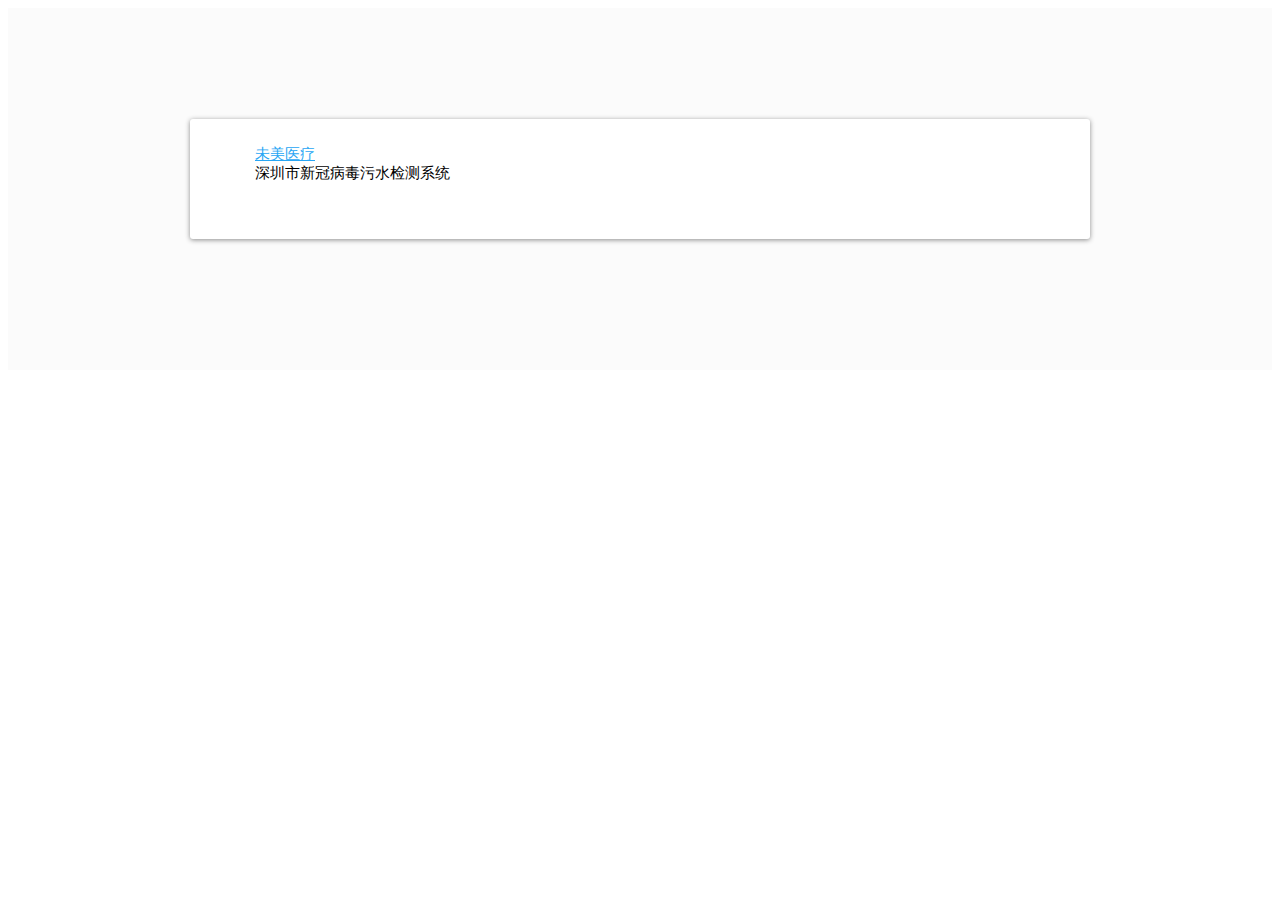
<file: software.html>
<!DOCTYPE html>
<html>

<head>
    <title>software</title>
    <style>
        body {
            font-family: Arial, sans-serif;
        }

        .container {
            display: flex;
            justify-content: center;
            align-items: center;
            min-height: 38vh;
            background-color: #fafafada;
            padding-bottom: 20px;
        }

        .cards {
            background-color: #ffffff;
            border-radius: 3px;
            /* border-width: 1px; */
            box-shadow: 0px 1px 5px rgba(3, 3, 3, 0.449);
            padding: 0px 30px 30px 20px;
            width: 90%;
            max-width: 850px;
            max-height: 500px;
        }

        .card {
            background-color: #ffffff;
            border-radius: 3px;
            /* border-width: 1px; */
            box-shadow: 0px 1px 5px rgba(3, 3, 3, 0.449);
            padding: 0px 30px 30px 20px;
            width: 90%;
            max-width: 850px;
            max-height: 500px;
            margin: 100px 0px 0px 0px;
        }

        h2 {
            text-align: center;
            margin-bottom: 30px;
            text-align: left;
            font-weight: 50;
            letter-spacing: 1px;
            font-size: 23px;
        }

        h3 {
            font-size: 16px;
        }

        ul {
            list-style: none;
            padding: 10px 30px;

        }

        .content {
            font-size: 15px;
            background-image: url(https://s2.loli.net/2024/05/22/MIFfvN9WBOpGyVs.png);
            background-position: -1px -3px;
            background-size: 0.9rem;
            background-repeat: no-repeat;
            text-indent: 1em;

        }

        .content a{
            color:rgb(40, 166, 244)
        }

        p {
            font-size: 15px;

        }

    </style>
</head>

<body>
    <div class="container">
        <div class="cards">
            <ul>
                <li class="content"><a href="http://szwemed.com/">未美医疗</a></li>
                <li class="content">深圳市新冠病毒污水检测系统</li>
            </ul>
        </div>
    </div>
</body>

</html>
</file>
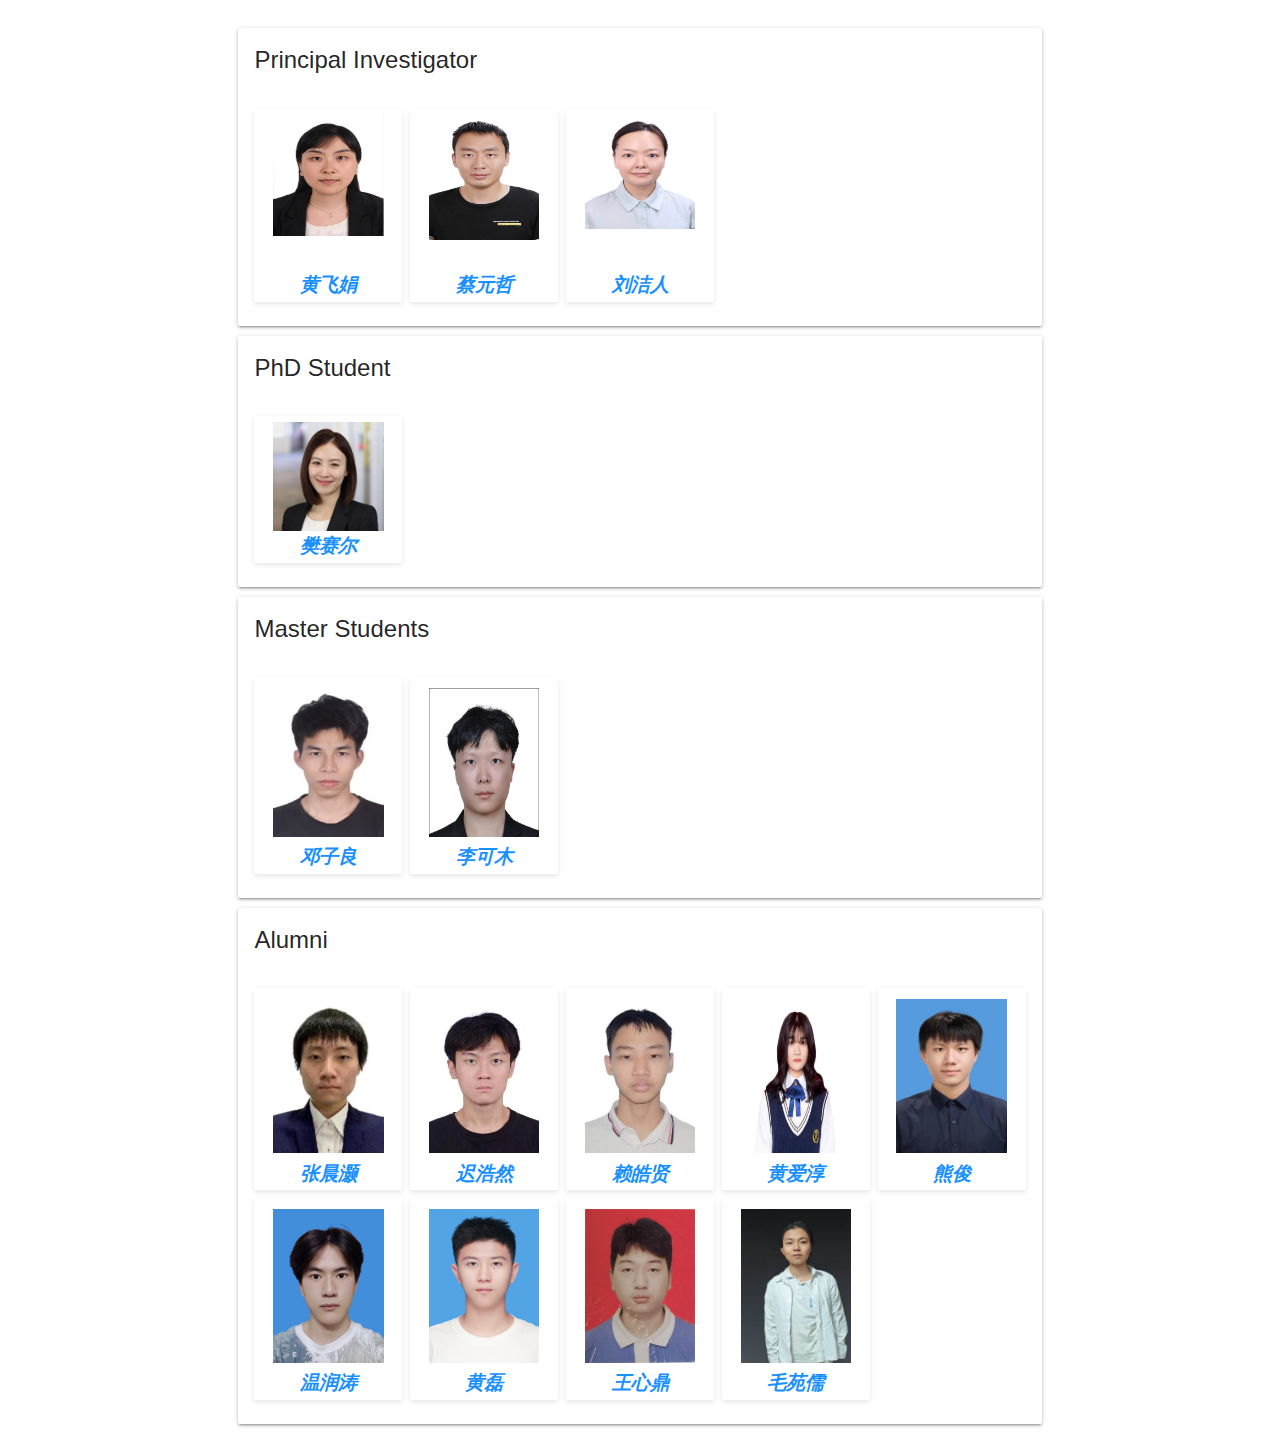
<file: team.html>
<!DOCTYPE html>
<html lang="en">
<head>
    <meta charset="UTF-8">
    <meta name="viewport" content="width=device-width, initial-scale=1.0">
    <title>team</title>
    <style>
      /*  */
      *{
        -webkit-box-sizing: border-box;
        -moz-box-sizing: border-box;
        box-sizing: border-box;
      }
      /* 整体 */
      @media only screen and (max-width: 767px) {
        .Content{
          width: 100% !important;
          padding: 0px !important;
          padding-left: 3vw !important;
          padding-right: 3vw !important;
        }
      }
      .Content{
        padding-left: 18vw;
        padding-right: 18vw;
        padding-top: 20px;
      }
      /*  */
      *,*::before,*::after{
        box-sizing: border-box;
      }
      /*  */
      *,*::before,*::after{
        box-sizing: inherit;
      }
      /*  */
      *,*:before,*:after{
        box-sizing: border-box;
      }
      /*  */
      element.style{
        font-family: 楷体 sans-serif;
      }
      /*  */
      div{
        display: block;
        unicode-bidi: isolate;
      }
      /* 白色背景 */
      .div-29{
        background-color: white;
      }
      /*  */
      .div-30{
        border-radius: 2px;
      }
      /* 大div边框阴影 */
      .div-33{
        box-shadow:
                0px 1px 5px 0px rgba(0, 0, 0, 0.2),
                0px 2px 2px 0px rgba(0, 0, 0, 0.14),
                0px 3px 1px -2px rgba(0, 0, 0, 0.12);
      }
      /*  */
      .div-76{
        margin: 0;
        display: block;
      }
      /* 大字体 */
      .div-81{
        color: rgba(0, 0, 0, 0.87);
        font-size: 1.5rem;
        font-weight: 400;
        font-family: 'Open Sans','Robot',Arial,Verdana, sans-serif;
        line-height: 1.35417em;
      }
      /*  */
      .div-350{
        min-width: 275px;
      }
      /*  */
      .div-358{
        overflow: hidden;
      }
      /*  */
      .div-359:last-child{
        padding-bottom: 24px;
      }
      /*  */
      @media (min-width: 600px){
        .div-359{
          padding-left: 24px;
          padding-right: 24px;
        }
      }
      /*  */
      .div-359{
        padding-top: 16px;
        padding-left: 16px;
        padding-right: 16px;
        padding-bottom: 16px;
      }
      /*  */
      @media(min-width: 576px){
        .div-NG{
          grid-template-columns: 1fr 1fr 1fr 1fr 1fr;
        }
      }
      /*  */
      .div-NG{
        display: grid;
        /* grid-template-columns: 1fr; */
        grid-template-rows: auto;
        grid-gap: 0.5em;
      }
      /*  */
      .div-NG .div-NC{
        min-height: 50%;
        background-color: white;
        box-shadow: 0 2px 5px rgba(0, 0, 0, 0.1);
        display: flex;
        flex-direction: column;
        text-decoration: none;
        color: #444;
        position: relative;
        top: 0;
        transition: all .1s ease-in;
      }
      /*  */
      .div-NG .div-NC .content{
        padding: 0.3em;
        display: flex;
        flex: 1;
        justify-content: space-between;
        flex-direction: column;
        text-align: center;
      }
      /*  */
      .div-NG .div-NC h2{
        font-size: 1.5em;
        line-height: 1em;
        margin: 0;
        font-style: italic;
      }
      /*  */
      h1,h2,h3,h4,h5,h6{
        margin-top: 0;
        margin-bottom: 5em;
        color: rgba(0, 0, 0, 0.85);
        font-weight: 500;
      }
      /*  */
      h2{
        font-size: 1.5em;
        font-weight: bold;
      }
      /*  */
      a{

      }
      /*  */
      a{
        color: #1890ff;
        background-color: transparent;
        text-decoration: none;
        cursor: pointer;
        outline: none;
        transition: color .3s;
        font-size: 80%;
        -webkit-box-direction-skip: objects;
      }
      /*  */
      small{
        font-size: 80%;
      }
      /*  */
      img{
        width: 80%;
        height: 80%;
        margin: auto;
      }
      /*  */
      .img-1{
        height: 80%;
      }
    </style>
</head>
<body>
    <div class="Content">
      <div>
        <!-- no.1 -->
        <div style="padding-bottom: 10px;">
          <!-- 大框 -->
          <div class="div-29 div-30 div-33 div-350 div-358">
            <!-- 1 -->
            <div class="div-359">
              <h2 class="div-76 div-81">
                Principal Investigator
              </h2>
            </div>
            <!-- 2 -->
            <div class="div-359">
              <div class="div-NG">
                <div class="div-NC">
                    <div class="content">
                      <a href="https://dcyye.github.io/hfj.github.io/"><img src="图片-黄飞娟.png" alt=""></a>
                      <h2>
                        <a style="font-family: 楷体;">
                          黄飞娟
                        </a>
                      </h2>
                    </div>
                </div>
                <div class="div-NC">
                    <div class="content">
                      <a href="https://dcyye.github.io/cyz.github.io/"><img src="图片-蔡博.png" alt=""></a>
                      <h2>
                        <a style="font-family: 楷体;">
                          蔡元哲
                        </a>
                      </h2>
                    </div>
                </div>
                <div class="div-NC">
                    <div class="content">
                      <a href="https://dcyye.github.io/ljr.github.io/"><img src="图片-刘洁人.jpg" alt=""></a>
                      <h2>
                        <a style="font-family: 楷体;">
                          刘洁人
                        </a>
                      </h2>
                    </div>
                </div>
              </div>
            </div>
          </div>
        </div>
        <!-- no.2 -->
        <!-- <div style="padding-bottom: 10px;"> -->
            <!-- 大框 -->
            <!-- <div class="div-29 div-33 div-30 div-358 div-350"> -->
              <!-- 1 -->
              <!-- <div class="div-359">
                <h2 class="div-76 div-81">
                  Postdoc
                </h2>
              </div> -->
              <!-- 2 -->
              <!-- <div class="div-359">
                <div class="div-NG">
                  <div href="" class="div-NC">
                    <div class="content">
                      <img src="../图像/图片-刘洁人.jpg" alt="">
                      <h2>
                        <a href="" style="font-family: 楷体;">
                          刘洁人
                        </a>
                    </div>
                  </div>
                </div>
              </div>
            </div>
        </div>  -->
        <!-- no.3 -->
        <div style="padding-bottom: 10px;">
          <!-- 大框 -->
          <div class="div-29 div-33 div-30 div-358 div-350">
            <!-- 1 -->
            <div class="div-359">
              <h2 class="div-76 div-81">
                PhD Student
              </h2>
            </div>
            <!-- 2 -->
            <div class="div-359">
              <div class="div-NG">
                <div href="" class="div-NC">
                  <div class="content">
                    <img src="图片-樊赛尔.jpg" alt="">
                    <h2>
                      <a href="" style="font-family: 楷体;">
                        樊赛尔
                      </a>
                    </h2>
                  </div>
                </div>
              </div>
            </div>
          </div>
        </div>
        <!-- no.4 -->
        <div style="padding-bottom: 10px;">
          <!-- 大框 -->
          <div class="div-29 div-33 div-30 div-358 div-350">
            <!-- 1 -->
            <div class="div-359">
              <h2 class="div-76 div-81">
                Master Students
              </h2>
            </div>
            <!-- 2 -->
            <div class="div-359">
              <div class="div-NG">
                <div href="" class="div-NC">
                  <div class="content">
                    <img src="图片-邓子良.jpg" alt="">
                    <h2>
                      <a href="" style="font-family: 楷体;">
                        邓子良
                      </a>
                    </h2>
                  </div>
                </div>
                <div href="" class="div-NC">
                  <div class="content">
                    <img src="图片-李可木.png" alt="">
                    <h2>
                      <a href="" style="font-family: 楷体;">
                        李可木
                      </a>
                    </h2>
                  </div>
                </div>
              </div>
            </div>
          </div>
        </div>
        <!-- no.5 -->
        <div style="padding-bottom: 10px;">
          <!-- 大框 -->
          <div class="div-29 div-33 div-30 div-358 div-350">
            <!-- 1 -->
            <div class="div-359">
              <h2 class="div-76 div-81">
                Alumni
              </h2>
            </div>
            <!-- 2 -->
            <div class="div-359">
              <div class="div-NG">
                <div href="" class="div-NC">
                  <div class="content">
                    <img src="图片-张晨灏.jpg">
                    <h2>
                      <a href="" style="font-family: 楷体;">
                        张晨灏
                      </a>
                    </h2>
                  </div>
                </div>
                <div href="" class="div-NC">
                  <div class="content">
                    <img src="图片-迟浩然.jpg" alt="">
                    <h2>
                      <a href="" style="font-family: 楷体;">
                        迟浩然
                      </a>
                    </h2>
                  </div>
                </div>
                <div href="" class="div-NC">
                  <div class="content">
                    <img src="图片-赖皓贤.jpg" alt="">
                    <h2>
                      <a href="" style="font-family: 楷体;">
                        赖皓贤
                      </a>
                    </h2>
                  </div>
                </div>
                <div href="" class="div-NC">
                  <div class="content">
                    <img src="图片-黄爱淳.png" alt="">
                    <h2>
                      <a href="" style="font-family: 楷体;">
                        黄爱淳
                      </a>
                    </h2>
                  </div>
                </div>
                <div href="" class="div-NC">
                  <div class="content">
                    <img src="图片-熊俊.png" alt="">
                    <h2>
                      <a href="" style="font-family: 楷体;">
                        熊俊
                      </a>
                    </h2>
                  </div>
                </div>
                <div href="" class="div-NC">
                  <div class="content">
                    <img src="图片-温润涛.png" alt="">
                    <h2>
                      <a href="" style="font-family: 楷体;">
                        温润涛
                      </a>
                    </h2>
                  </div>
                </div>
                <div href="" class="div-NC">
                  <div class="content">
                    <img src="图片-黄磊.png" class="img-1">
                    <h2>
                      <a href="" style="font-family: 楷体;">
                        黄磊
                      </a>
                    </h2>
                  </div>
                </div>
                <div href="" class="div-NC">
                    <div class="content">
                      <img src="图片-王心鼎.png" alt="">
                      <h2>
                        <a href="" style="font-family: 楷体;">
                          王心鼎
                        </a>
                      </h2>
                    </div>
                </div>
                <div href="" class="div-NC">
                    <div class="content">
                      <img src="图片-毛苑儒.png" class="img-1">
                      <h2>
                        <a href="" style="font-family: 楷体;">
                          毛苑儒
                        </a>
                      </h2>
                    </div>
                </div>
              </div>
            </div>
          </div>
        </div>
      </div>
    </div>
</body>
</html>
</file>
<file: index.css>
body {
    font-family: 'Helvetica Neue', Arial, sans-serif;
    margin: 0;
    padding: 0;
    color: #333;
    font-size: 16px;
    line-height: 1.6;
}

header {
    display: flex;
    align-items: center;
    background-color: #333;
    padding: 30px 0;
}

nav {
    display: flex;
    align-items: center;
    height: 20px;
    justify-content: center;
}

nav .logo {
    margin-right: auto;
    margin-left: 10px;
}

.logo img {
    height: 50px; 
    width: auto;  
}

header nav ul {
    list-style: none;
    padding: 0;
    text-align: center;
    margin: 0;
}

header nav ul li {
    display: inline;
    margin: 0 15px;
}

header nav ul li a {
    color: #fff;
    text-decoration: none;
    font-weight: bold;
    font-size: 14px;
    padding: 8px 12px;
    border-radius: 5px;
    transition: background-color 0.3s ease, color 0.3s ease;
}

header nav ul li.active a,
header nav ul li a:hover {
    background-color: #fff;
    color: #333;
}

.container {
    width: 60%;
    margin: 20px auto;
    padding: 20px;
    background-color: #fff;
    box-shadow: 0 0 10px rgba(0, 0, 0, 0.1);
}

.header {
    text-align: center;
}

.header h1 {
    font-size: 2em;
    margin: 0;
}

.mission {
    background-color: #e0f7fa;
    padding: 10px;
    margin: 10px 0;
    font-style: italic;
}

.profile {
    display: flex;
    justify-content: space-between;
    align-items: flex-start;
}

.profile-text {
    width: 70%;
}

.profile-photo {
    width: 25%;
    text-align: right;
}

.profile-photo img {
    width: 100%;
    border-radius: 50%;
}

.profile-text ul {
    list-style: none;
    padding: 0;
}

.profile a{
    color: rgb(68, 142, 247);
}

.profile-text ul li {
    margin: 5px 0;
}

.profile-text ul li a {
    text-decoration: none;
    color: #0073e6;
}

.profile-text ul li a:hover {
    text-decoration: underline;
}

.research-topics {
    margin: 20px 0;
}

.research-topics h2 {
    font-size: 1.5em;
    margin-bottom: 10px;
}

.topics {
    display: flex;
    justify-content: space-around;
}

.topic {
    background-color: #e0f7fa;
    padding: 10px;
    border-radius: 5px;
    text-align: center;
}

.topic a {
    text-decoration: none;
    color: #0073e6;
    display: block;
    padding: 10px;
}

.topic a:hover {
    background-color: #b2ebf2;
}

.news {
    margin: 20px 0;
    border:  solid 2px #ddd;
    padding: 10px;
}

.news h2 {
    font-size: 1.5em;
    margin-bottom: 10px;
}

.news p {
    margin: 5px 0;
}

.news ul {
    list-style: none;
    padding: 0;
}

.news ul li {
    margin: 5px 0;
}

.positions {
    margin: 20px 0;
    border:  solid 2px #ddd;
    padding: 10px;
}

.positions h2 {
    font-size: 1.5em;
    margin-bottom: 10px;
}

.positions p {
    margin: 5px 0;
}

.positions a {
    text-decoration: none;
    color: #d32f2f;
}

.positions a:hover {
    text-decoration: underline;
}
</file>
<file: about.css>
body {
    font-family: 'Helvetica Neue', Arial, sans-serif;
    margin: 0;
    padding: 0;
    color: #333;
    font-size: 16px;
    line-height: 1.6;
}

main {
    padding: 20px;
    max-width: 800px; /* 限制内容最大宽度 */
    margin: 0 auto; /* 居中对齐 */
}

section {
    background-color: #f9f9f9; /* 设置背景颜色 */
    border: 1px solid #ddd; /* 添加边框 */
    border-radius: 8px; /* 圆角边框 */
    padding: 20px;
    margin-bottom: 20px;
    box-shadow: 0 0 10px rgba(0, 0, 0, 0.1); /* 添加阴影 */
}

h2 {
    font-size: 24px; /* 标题字体大小 */
    color: #333; /* 标题字体颜色 */
    border-bottom: 2px solid #333;
    padding-bottom: 10px;
    margin-bottom: 10px;
}

p {
    margin: 10px 0;
    font-size: 16px; /* 段落字体大小 */
    color: #555; /* 段落字体颜色 */
}
</file>
<file: home-page.css>
body {
    font-family: 'Helvetica Neue', Arial, sans-serif;
    margin: 0;
    padding: 0;
    color: #333;
    font-size: 16px;
    line-height: 1.6;
}

header {
    background-color: #333;
    padding: 30px 0;
}

header nav ul {
    list-style: none;
    padding: 0;
    text-align: center;
    margin: 0;
}

header nav ul li {
    display: inline;
    margin: 0 15px;
}

header nav ul li a {
    color: #fff;
    text-decoration: none;
    font-weight: bold;
    font-size: 14px;
    padding: 8px 12px;
    border-radius: 5px;
    transition: background-color 0.3s ease, color 0.3s ease;
}

header nav ul li.active a,
header nav ul li a:hover {
    background-color: #fff;
    color: #333;
}

.container {
    width: 60%;
    margin: 20px auto;
    padding: 20px;
    background-color: #fff;
    box-shadow: 0 0 10px rgba(0, 0, 0, 0.1);
}

.header {
    text-align: center;
}

.header h1 {
    font-size: 2em;
    margin: 0;
}

.mission {
    background-color: #e0f7fa;
    padding: 10px;
    margin: 10px 0;
    font-style: italic;
}

.profile {
    display: flex;
    justify-content: space-between;
    align-items: flex-start;
}

.profile-text {
    width: 70%;
}

.profile-photo {
    width: 25%;
    text-align: right;
}

.profile-photo img {
    width: 100%;
    border-radius: 50%;
}

.profile-text ul {
    list-style: none;
    padding: 0;
}

.profile a{
    color: rgb(68, 142, 247);
}

.profile-text ul li {
    margin: 5px 0;
}

.profile-text ul li a {
    text-decoration: none;
    color: #0073e6;
}

.profile-text ul li a:hover {
    text-decoration: underline;
}

.research-topics {
    margin: 20px 0;
}

.research-topics h2 {
    font-size: 1.5em;
    margin-bottom: 10px;
}

.topics {
    display: flex;
    justify-content: space-around;
}

.topic {
    background-color: #e0f7fa;
    padding: 10px;
    border-radius: 5px;
    text-align: center;
}

.topic a {
    text-decoration: none;
    color: #0073e6;
    display: block;
    padding: 10px;
}

.topic a:hover {
    background-color: #b2ebf2;
}

.news {
    margin: 20px 0;
    border:  solid 2px #ddd;
    padding: 10px;
}

.news h2 {
    font-size: 1.5em;
    margin-bottom: 10px;
}

.news p {
    margin: 5px 0;
}

.news ul {
    list-style: none;
    padding: 0;
}

.news ul li {
    margin: 5px 0;
}

.positions {
    margin: 20px 0;
    border:  solid 2px #ddd;
    padding: 10px;
}

.positions h2 {
    font-size: 1.5em;
    margin-bottom: 10px;
}

.positions p {
    margin: 5px 0;
}

.positions a {
    text-decoration: none;
    color: #d32f2f;
}

.positions a:hover {
    text-decoration: underline;
}
</file>
<file: publication.css>
/* styles.css */
body {
    font-family: Arial, sans-serif;
    background-color: #ffffff;
    color: #333333;
    margin: 0;
    padding: 0;
}

.container {
    width: 80%;
    margin: auto;
    padding: 20px;
}

.filter-buttons {
    display: flex;
    justify-content: center;
}

.filter-buttons button {
    background-color: #007bff;
    color: white;
    border: none;
    padding: 10px 20px;
    margin-left: 10px;
    border-radius: 5px;
    cursor: pointer;
    font-size: 16px;
}

.filter-buttons button:first-child {
    margin-left: 0;
}

.filter-buttons button:hover {
    background-color: #0056b3;
}

.publications {
    margin-top: 20px;
    display: flex;
    flex-direction: column;
    align-items: center;
}

.year-section {
    width: 100%;
    margin-bottom: 40px;
}

.year-section h2 {
    font-size: 24px;
    color: #007bff;
    border-bottom: 2px solid #cccccc;
    padding-bottom: 10px;
    margin-bottom: 20px;
}

.year-section ul {
    list-style: none;
    padding: 0;
    width: 100%;
}

.year-section li {
    display: flex;
    align-items: flex-start;
    margin-bottom: 15px;
}

.year-section .icon {
    font-size: 20px;
    margin-right: 10px;
}

.year-section .authors {
    font-weight: bold;
    margin-right: 5px;
}

.year-section .title {
    font-style: italic;
    margin-right: 5px;
}

.year-section .publication {
    color: #555555;
}

.title {
    width: 500px;
    text-align: center;
}

.publication {
    width: 500px;
    text-align: right;
}

.authors {
    width: 500px;
    text-align: left;
}
</file>
